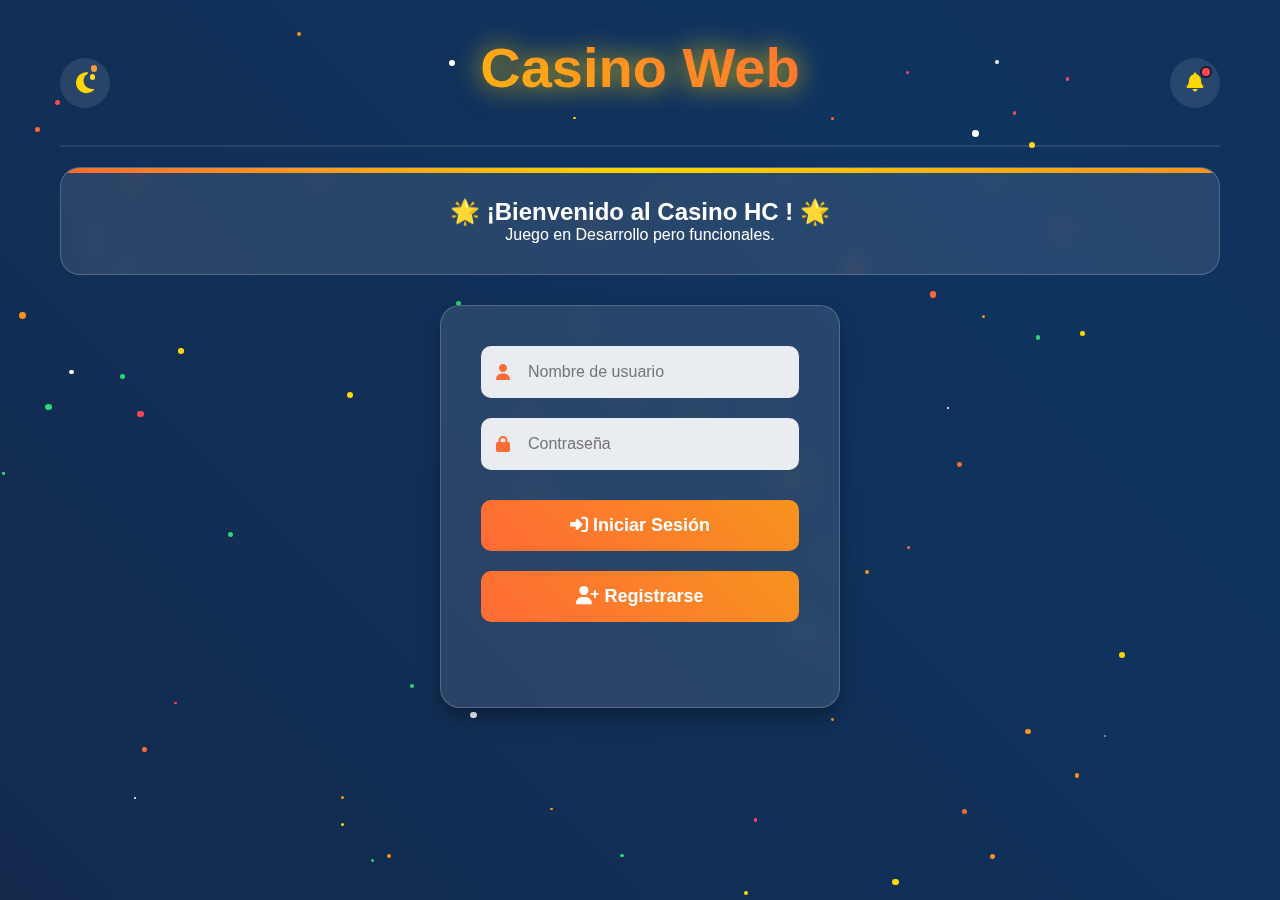
<file: index.html>
<!DOCTYPE html>
<html lang="es">
<head>
    <meta charset="UTF-8">
    <meta name="viewport" content="width=device-width, initial-scale=1.0">
    <title>Casino AC</title>
    <link rel="stylesheet" href="https://cdnjs.cloudflare.com/ajax/libs/font-awesome/6.4.0/css/all.min.css">
    <style>
        * {
            margin: 0;
            padding: 0;
            box-sizing: border-box;
        }

        :root {
            --primary: #ff6b35;
            --secondary: #f7931e;
            --accent: #ffd700;
            --dark: #1a1a2e;
            --darker: #0f3460;
            --light: #f8f9fa;
            --success: #2ed573;
            --danger: #ff4757;
            --card-bg: rgba(255, 255, 255, 0.1);
            --text: #fff;
            --shadow: 0 10px 20px rgba(0, 0, 0, 0.3);
        }

        body {
            font-family: 'Segoe UI', Tahoma, Geneva, Verdana, sans-serif;
            background: linear-gradient(45deg, var(--dark), var(--darker), #16213e);
            background-size: 400% 400%;
            animation: gradientShift 8s ease infinite;
            color: var(--text);
            min-height: 100vh;
            overflow-x: hidden;
            transition: background 0.5s ease;
        }

        body.light-mode {
            --dark: #e9ecef;
            --darker: #dee2e6;
            --card-bg: rgba(0, 0, 0, 0.1);
            --text: #212529;
            background: linear-gradient(45deg, #e9ecef, #dee2e6, #ced4da);
        }

        @keyframes gradientShift {
            0%, 100% { background-position: 0% 50%; }
            50% { background-position: 100% 50%; }
        }

        /* Partículas mejoradas */
        .particles {
            position: fixed;
            top: 0;
            left: 0;
            width: 100%;
            height: 100%;
            pointer-events: none;
            z-index: 1;
        }

        .particle {
            position: absolute;
            border-radius: 50%;
            animation: float 6s ease-in-out infinite;
        }

        @keyframes float {
            0%, 100% { transform: translateY(0px) rotate(0deg); opacity: 0.7; }
            50% { transform: translateY(-20px) rotate(180deg); opacity: 1; }
        }

        .container {
            position: relative;
            z-index: 10;
            padding: 20px;
            max-width: 1200px;
            margin: 0 auto;
        }

        /* Header mejorado */
        .header {
            display: flex;
            justify-content: space-between;
            align-items: center;
            padding: 15px 0;
            margin-bottom: 20px;
            border-bottom: 2px solid rgba(255, 255, 255, 0.1);
        }

        .theme-toggle {
            background: var(--card-bg);
            border: none;
            width: 50px;
            height: 50px;
            border-radius: 50%;
            cursor: pointer;
            display: flex;
            align-items: center;
            justify-content: center;
            font-size: 1.5rem;
            color: var(--accent);
            transition: all 0.3s ease;
        }

        .theme-toggle:hover {
            transform: rotate(30deg);
            box-shadow: var(--shadow);
        }

        h1 {
            text-align: center;
            font-size: 3.5rem;
            margin-bottom: 30px;
            background: linear-gradient(45deg, var(--accent), var(--primary), var(--secondary), var(--accent));
            background-size: 400% 400%;
            -webkit-background-clip: text;
            background-clip: text;
            -webkit-text-fill-color: transparent;
            animation: gradientText 3s ease infinite;
            text-shadow: 0 0 30px rgba(255, 215, 0, 0.5);
            filter: drop-shadow(0 0 10px rgba(255, 215, 0, 0.3));
        }

        @keyframes gradientText {
            0%, 100% { background-position: 0% 50%; }
            50% { background-position: 100% 50%; }
        }

        .welcome-banner {
            background: var(--card-bg);
            backdrop-filter: blur(10px);
            border-radius: 20px;
            padding: 30px;
            margin-bottom: 30px;
            border: 1px solid rgba(255, 255, 255, 0.2);
            text-align: center;
            animation: slideDown 0.8s ease-out;
            position: relative;
            overflow: hidden;
        }

        .welcome-banner::before {
            content: '';
            position: absolute;
            top: 0;
            left: 0;
            width: 100%;
            height: 5px;
            background: linear-gradient(to right, var(--primary), var(--accent), var(--secondary));
        }

        @keyframes slideDown {
            from { transform: translateY(-50px); opacity: 0; }
            to { transform: translateY(0); opacity: 1; }
        }

        #login-register {
            animation: fadeIn 1s ease-out;
        }

        @keyframes fadeIn {
            from { opacity: 0; transform: scale(0.9); }
            to { opacity: 1; transform: scale(1); }
        }

        #form-container {
            max-width: 400px;
            margin: 0 auto;
            background: var(--card-bg);
            backdrop-filter: blur(15px);
            padding: 40px;
            border-radius: 20px;
            border: 1px solid rgba(255, 255, 255, 0.2);
            box-shadow: var(--shadow);
        }

        .input-group {
            position: relative;
            margin-bottom: 20px;
        }

        .input-group i {
            position: absolute;
            left: 15px;
            top: 50%;
            transform: translateY(-50%);
            color: var(--primary);
        }

        input {
            width: 100%;
            padding: 15px 15px 15px 45px;
            font-size: 16px;
            border-radius: 10px;
            border: 2px solid transparent;
            background: rgba(255, 255, 255, 0.9);
            color: #333;
            transition: all 0.3s ease;
        }

        input:focus {
            transform: scale(1.02);
            box-shadow: 0 0 20px rgba(255, 215, 0, 0.5);
            outline: none;
            border-color: var(--accent);
        }

        button {
            width: 100%;
            padding: 15px;
            margin: 10px 0;
            font-size: 18px;
            font-weight: bold;
            cursor: pointer;
            border-radius: 10px;
            border: none;
            background: linear-gradient(45deg, var(--primary), var(--secondary));
            color: white;
            transition: all 0.3s ease;
            position: relative;
            overflow: hidden;
        }

        button::before {
            content: '';
            position: absolute;
            top: 0;
            left: -100%;
            width: 100%;
            height: 100%;
            background: linear-gradient(90deg, transparent, rgba(255, 255, 255, 0.3), transparent);
            transition: left 0.6s ease;
        }

        button:hover {
            transform: translateY(-3px);
            box-shadow: 0 10px 25px rgba(255, 107, 53, 0.4);
        }

        button:hover::before {
            left: 100%;
        }

        button:active {
            transform: translateY(-1px);
        }

        #menu {
            animation: slideUp 0.8s ease-out;
        }

        @keyframes slideUp {
            from { transform: translateY(50px); opacity: 0; }
            to { transform: translateY(0); opacity: 1; }
        }

        .user-info {
            background: rgba(255, 215, 0, 0.1);
            border-radius: 15px;
            padding: 20px;
            margin-bottom: 30px;
            text-align: center;
            border: 2px solid rgba(255, 215, 0, 0.3);
            display: flex;
            justify-content: space-between;
            align-items: center;
            flex-wrap: wrap;
        }

        .user-details {
            display: flex;
            align-items: center;
            gap: 15px;
        }

        .avatar {
            width: 60px;
            height: 60px;
            border-radius: 50%;
            background: linear-gradient(45deg, var(--primary), var(--secondary));
            display: flex;
            align-items: center;
            justify-content: center;
            font-size: 1.5rem;
            border: 2px solid var(--accent);
        }

        .user-stats {
            display: flex;
            gap: 20px;
        }

        .stat {
            background: var(--card-bg);
            padding: 10px 15px;
            border-radius: 10px;
            display: flex;
            flex-direction: column;
            align-items: center;
        }

        .stat-value {
            font-weight: bold;
            color: var(--accent);
            font-size: 1.2rem;
        }

        .stat-label {
            font-size: 0.9rem;
            opacity: 0.8;
        }

        .balance {
            font-size: 1.5rem;
            color: var(--accent);
            font-weight: bold;
            text-shadow: 0 0 10px rgba(255, 215, 0, 0.5);
        }

        .games-grid {
            display: grid;
            grid-template-columns: repeat(auto-fit, minmax(280px, 1fr));
            gap: 25px;
            margin-top: 30px;
        }

        .game-card {
            background: var(--card-bg);
            backdrop-filter: blur(10px);
            border-radius: 15px;
            padding: 25px;
            text-align: center;
            border: 1px solid rgba(255, 255, 255, 0.2);
            transition: all 0.3s ease;
            text-decoration: none;
            color: var(--text);
            position: relative;
            overflow: hidden;
            cursor: pointer;
        }

        .game-card::before {
            content: '';
            position: absolute;
            top: -2px;
            left: -2px;
            right: -2px;
            bottom: -2px;
            background: linear-gradient(45deg, var(--primary), var(--secondary), var(--accent), var(--primary));
            background-size: 400% 400%;
            border-radius: 15px;
            z-index: -1;
            opacity: 0;
            animation: gradientBorder 3s ease infinite;
            transition: opacity 0.3s ease;
        }

        @keyframes gradientBorder {
            0%, 100% { background-position: 0% 50%; }
            50% { background-position: 100% 50%; }
        }

        .game-card:hover::before {
            opacity: 1;
        }

        .game-card:hover {
            transform: translateY(-10px) scale(1.05);
            box-shadow: 0 15px 30px rgba(0, 0, 0, 0.4);
        }

        .game-icon {
            font-size: 3rem;
            margin-bottom: 15px;
            animation: bounce 2s ease infinite;
        }

        @keyframes bounce {
            0%, 20%, 50%, 80%, 100% { transform: translateY(0); }
            40% { transform: translateY(-10px); }
            60% { transform: translateY(-5px); }
        }

        .game-title {
            font-size: 1.3rem;
            font-weight: bold;
            margin-bottom: 10px;
        }

        .game-description {
            font-size: 0.9rem;
            opacity: 0.8;
            margin-bottom: 15px;
        }

        .game-popularity {
            display: flex;
            align-items: center;
            justify-content: center;
            font-size: 0.9rem;
            color: var(--accent);
        }

        .game-popularity i {
            margin-right: 5px;
        }

        #message {
            margin-top: 15px;
            padding: 10px;
            border-radius: 8px;
            text-align: center;
            transition: all 0.3s ease;
        }

        .message-show {
            background: rgba(255, 107, 53, 0.2);
            border: 1px solid rgba(255, 107, 53, 0.5);
            animation: messageSlide 0.5s ease-out;
        }

        @keyframes messageSlide {
            from { transform: translateX(-100%); opacity: 0; }
            to { transform: translateX(0); opacity: 1; }
        }

        .logout-btn {
            background: linear-gradient(45deg, #e74c3c, #c0392b) !important;
            margin-top: 20px;
            width: auto;
            padding: 10px 20px;
        }

        .logout-btn:hover {
            box-shadow: 0 10px 25px rgba(231, 76, 60, 0.4) !important;
        }

        /* Nuevos elementos */
        .notification-bell {
            position: relative;
            background: var(--card-bg);
            border: none;
            width: 50px;
            height: 50px;
            border-radius: 50%;
            cursor: pointer;
            display: flex;
            align-items: center;
            justify-content: center;
            font-size: 1.2rem;
            color: var(--accent);
            transition: all 0.3s ease;
        }

        .notification-bell:hover {
            transform: rotate(15deg);
            box-shadow: var(--shadow);
        }

        .notification-dot {
            position: absolute;
            top: 8px;
            right: 8px;
            width: 12px;
            height: 12px;
            background: var(--danger);
            border-radius: 50%;
            border: 2px solid var(--dark);
        }

        .shop-btn {
            background: linear-gradient(45deg, #2ed573, #20bf6b) !important;
            margin-top: 20px;
            width: auto;
            padding: 10px 20px;
        }

        .shop-btn:hover {
            box-shadow: 0 10px 25px rgba(46, 213, 115, 0.4) !important;
        }

        /* Responsive */
        @media (max-width: 768px) {
            h1 { font-size: 2.5rem; }
            .games-grid { grid-template-columns: 1fr; }
            .container { padding: 15px; }
            .user-info { flex-direction: column; gap: 15px; }
            .user-stats { width: 100%; justify-content: space-around; }
        }

        /* ModaL de notificaciones */
        .modal {
            display: none;
            position: fixed;
            top: 0;
            left: 0;
            width: 100%;
            height: 100%;
            background: rgba(0, 0, 0, 0.7);
            z-index: 100;
            align-items: center;
            justify-content: center;
        }

        .modal-content {
            background: var(--card-bg);
            backdrop-filter: blur(15px);
            border-radius: 15px;
            padding: 25px;
            width: 90%;
            max-width: 500px;
            max-height: 80vh;
            overflow-y: auto;
            border: 1px solid rgba(255, 255, 255, 0.2);
            box-shadow: var(--shadow);
            animation: modalFadeIn 0.3s ease;
        }

        @keyframes modalFadeIn {
            from { opacity: 0; transform: scale(0.9); }
            to { opacity: 1; transform: scale(1); }
        }

        .modal-header {
            display: flex;
            justify-content: space-between;
            align-items: center;
            margin-bottom: 20px;
            padding-bottom: 15px;
            border-bottom: 1px solid rgba(255, 255, 255, 0.1);
        }

        .close-modal {
            background: none;
            border: none;
            font-size: 1.5rem;
            color: var(--text);
            cursor: pointer;
            width: auto;
            padding: 0;
        }

        .notification-item {
            padding: 15px;
            margin-bottom: 15px;
            background: rgba(255, 255, 255, 0.05);
            border-radius: 10px;
            border-left: 3px solid var(--primary);
        }

        .notification-item.unread {
            border-left: 3px solid var(--accent);
            background: rgba(255, 215, 0, 0.1);
        }
    </style>
</head>
<body>
    <div class="particles" id="particles"></div>
    
    <div class="container">
        <div class="header">
            <button class="theme-toggle" id="themeToggle">
                <i class="fas fa-moon"></i>
            </button>
            <h1> Casino Web </h1>
            <div class="notification-bell" id="notificationBell">
                <i class="fas fa-bell"></i>
                <div class="notification-dot" id="notificationDot"></div>
            </div>
        </div>

        <div id="login-register">
            <div class="welcome-banner">
                <h2>🌟 ¡Bienvenido al Casino HC ! 🌟</h2>
                <p>Juego en Desarrollo pero funcionales.</p>
            </div>
            <div id="form-container">
                <div class="input-group">
                    <i class="fas fa-user"></i>
                    <input type="text" id="username" placeholder="Nombre de usuario">
                </div>
                <div class="input-group">
                    <i class="fas fa-lock"></i>
                    <input type="password" id="password" placeholder="Contraseña">
                </div>
                <button id="loginBtn"><i class="fas fa-sign-in-alt"></i> Iniciar Sesión</button>
                <button id="registerBtn"><i class="fas fa-user-plus"></i> Registrarse</button>
                <p id="message"></p>
            </div>
        </div>

        <div id="menu" style="display:none;">
            <div class="user-info">
                <div class="user-details">
                    <div class="avatar">
                        <i class="fas fa-user"></i>
                    </div>
                    <div>
                        <h2 id="displayUser">Usuario</h2>
                        <div class="balance">💰 Saldo: <span id="displaySaldo">0</span> créditos</div>
                    </div>
                </div>
                <div class="user-stats">
                    <div class="stat">
                        <span class="stat-value" id="userLevel">1</span>
                        <span class="stat-label">Nivel</span>
                    </div>
                    <div class="stat">
                        <span class="stat-value" id="userXP">0</span>
                        <span class="stat-label">XP</span>
                    </div>
                    <div class="stat">
                        <span class="stat-value" id="userCoins">0</span>
                        <span class="stat-label">Fichas</span>
                    </div>
                </div>
            </div>
            
            <div style="display: flex; gap: 10px; justify-content: center;">
                <button class="shop-btn" id="shopBtn"><i class="fas fa-store"></i> Tienda</button>
                <button class="logout-btn" id="logoutBtn"><i class="fas fa-sign-out-alt"></i> Cerrar Sesión</button>
            </div>
            
            <h3 style="text-align: center; margin: 30px 0; font-size: 2rem;">🎮 Juegos Disponibles 🎮</h3>
            
            <div class="games-grid">
                <a href="games/blackjack.html" class="game-card">
                    <div class="game-icon">🃏</div>
                    <div class="game-title">Blackjack Royal</div>
                    <div class="game-description">Enfréntate al crupier y llega a 21 sin pasarte</div>
                    <div class="game-popularity">
                        <i class="fas fa-fire"></i> 
                    </div>
                </a>
                
                <a href="games/mines.html" class="game-card">
                    <div class="game-icon">💣</div>
                    <div class="game-title">Mines Explosive</div>
                    <div class="game-description">Encuentra gemas y evita las minas explosivas</div>
                    <div class="game-popularity">
                        <i class="fas fa-fire"></i> 
                    </div>
                </a>
                
                <a href="games/plinko.html" class="game-card">
                    <div class="game-icon">🏀</div>
                    <div class="game-title">Plinko</div>
                    <div class="game-description">Deja caer la pelota y mira dónde cae</div>
                    <div class="game-popularity">
                        <i class="fas fa-fire"></i> 
                    </div>
                </a>
                
                <a href="games/ruleta.html" class="game-card">
                    <div class="game-icon">🎡</div>
                    <div class="game-title">Ruleta Europea</div>
                    <div class="game-description">La emoción del juego de la ruleta clásica</div>
                    <div class="game-popularity">
                        <i class="fas fa-fire"></i>
                    </div>
                </a>
                
                <a href="games/thimbles.html" class="game-card">
                    <div class="game-icon">🥤</div>
                    <div class="game-title">Thimbles Magic</div>
                    <div class="game-description">¿Dónde está la bolita? ¡Adivina y gana!</div>
                    <div class="game-popularity">
                        <i class="fas fa-fire"></i> 
                    </div>
                </a>
                
                <a href="games/maletero.html" class="game-card">
                    <div class="game-icon">💼</div>
                    <div class="game-title">Maletero Secreto</div>
                    <div class="game-description">Elige el maletín correcto y gana grandes premios</div>
                    <div class="game-popularity">
                        <i class="fas fa-fire"></i> 
                    </div>
                </a>
                
                <a href="games/slot777.html" class="game-card">
                    <div class="game-icon">🎰</div>
                    <div class="game-title">Slot 777</div>
                    <div class="game-description">Tragamonedas clásicas con grandes jackpots</div>
                    <div class="game-popularity">
                        <i class="fas fa-fire"></i> 
                    </div>
                </a>
                
                <a href="games/chickenroad.html" class="game-card">
                    <div class="game-icon">🐔</div>
                    <div class="game-title">Chicken Road</div>
                    <div class="game-description">Ayuda al pollo a cruzar la carretera</div>
                    <div class="game-popularity">
                        <i class="fas fa-fire"></i>
                    </div>
                </a>
            </div>
        </div>
    </div>

    <!-- Modal de notificaciones -->
    <div class="modal" id="notificationsModal">
        <div class="modal-content">
            <div class="modal-header">
                <h3><i class="fas fa-bell"></i> Notificaciones</h3>
                <button class="close-modal" id="closeNotifications">&times;</button>
            </div>
            <div id="notificationsList">
                <div class="notification-item unread">
                    <strong>Bienvenido al Casino</strong>
                    <p>¡Disfruta de 1000 créditos de bonificación!</p>
                    <small>Hace unos momentos</small>
                </div>
                <div class="notification-item">
                    <strong>Torneo de Blackjack</strong>
                    <p>Únete al torneo semanal y gana hasta 50000 créditos</p>
                    <small>Hace 2 días</small>
                </div>
                <div class="notification-item">
                    <strong>Nuevo juego disponible</strong>
                    <p>Prueba nuestro nuevo juego: Ruleta Europea</p>
                    <small>Hace 5 días</small>
                </div>
            </div>
        </div>
    </div>

    <script>
        // Variables globales
        let currentUser = null;

        // Crear partículas animadas mejoradas
        function createParticles() {
            const particles = document.getElementById('particles');
            const colors = ['#ffd700', '#ff6b35', '#f7931e', '#fff', '#ff4757', '#2ed573'];
            
            for (let i = 0; i < 80; i++) {
                const particle = document.createElement('div');
                particle.classList.add('particle');
                
                // Posición aleatoria
                particle.style.left = Math.random() * 100 + '%';
                particle.style.top = Math.random() * 100 + '%';
                
                // Tamaño aleatorio
                const size = Math.random() * 5 + 2;
                particle.style.width = particle.style.height = size + 'px';
                
                // Color aleatorio
                particle.style.background = colors[Math.floor(Math.random() * colors.length)];
                
                // Animación única para cada partícula
                particle.style.animationDelay = Math.random() * 6 + 's';
                particle.style.animationDuration = (Math.random() * 4 + 3) + 's';
                
                particles.appendChild(particle);
            }
        }

        // Función para mostrar mensajes con animación
        function showMessage(msg, type = 'error') {
            const messageEl = document.getElementById("message");
            messageEl.innerText = msg;
            messageEl.style.color = type === 'error' ? '#ff4757' : '#2ed573';
            messageEl.classList.remove('message-show');
            setTimeout(() => messageEl.classList.add('message-show'), 10);
            setTimeout(() => messageEl.classList.remove('message-show'), 4000);
        }

        // Función para mostrar el menú con animación
        function showMenu() {
            const loginDiv = document.getElementById("login-register");
            const menuDiv = document.getElementById("menu");
            
            loginDiv.style.animation = 'fadeOut 0.5s ease-out forwards';
            setTimeout(() => {
                loginDiv.style.display = "none";
                menuDiv.style.display = "block";
                menuDiv.style.animation = 'slideUp 0.8s ease-out';
            }, 500);
            
            // Actualizar información del usuario
            document.getElementById("displayUser").innerText = currentUser;
            updateUserData();
        }

        // Función para actualizar datos del usuario
        function updateUserData() {
            const users = JSON.parse(localStorage.getItem("users")) || {};
            if (currentUser && users[currentUser]) {
                const userData = users[currentUser];
                
                // Actualizar saldo con animación
                const saldoEl = document.getElementById("displaySaldo");
                const newSaldo = userData.saldo;
                const currentSaldo = parseInt(saldoEl.innerText) || 0;
                
                // Animación de contador
                const increment = (newSaldo - currentSaldo) / 30;
                let current = currentSaldo;
                
                const timer = setInterval(() => {
                    current += increment;
                    if ((increment > 0 && current >= newSaldo) || 
                        (increment < 0 && current <= newSaldo)) {
                        current = newSaldo;
                        clearInterval(timer);
                    }
                    saldoEl.innerText = Math.floor(current);
                }, 30);
                
                // Actualizar otros datos de usuario (nivel, XP, fichas)
                document.getElementById("userLevel").innerText = userData.level || 1;
                document.getElementById("userXP").innerText = userData.xp || 0;
                document.getElementById("userCoins").innerText = userData.coins || 0;
            }
        }

        // Función para alternar entre modos claro/oscuro
        function toggleTheme() {
            document.body.classList.toggle('light-mode');
            const themeIcon = document.querySelector('#themeToggle i');
            
            if (document.body.classList.contains('light-mode')) {
                themeIcon.classList.remove('fa-moon');
                themeIcon.classList.add('fa-sun');
                localStorage.setItem('theme', 'light');
            } else {
                themeIcon.classList.remove('fa-sun');
                themeIcon.classList.add('fa-moon');
                localStorage.setItem('theme', 'dark');
            }
        }

        // Función para mostrar/ocultar notificaciones
        function toggleNotifications() {
            const modal = document.getElementById('notificationsModal');
            if (modal.style.display === 'flex') {
                modal.style.display = 'none';
                document.getElementById('notificationDot').style.display = 'none';
            } else {
                modal.style.display = 'flex';
            }
        }

        // Event Listeners
        document.getElementById("loginBtn").addEventListener("click", () => {
            const username = document.getElementById("username").value.trim();
            const password = document.getElementById("password").value.trim();
            const users = JSON.parse(localStorage.getItem("users")) || {};
            
            if (users[username] && users[username].password === password) {
                currentUser = username;
                localStorage.setItem("currentUser", currentUser);
                showMessage("¡Bienvenido! 🎉", 'success');
                setTimeout(() => showMenu(), 1000);
            } else {
                showMessage("❌ Usuario o contraseña incorrectos");
            }
        });

        document.getElementById("registerBtn").addEventListener("click", () => {
            const username = document.getElementById("username").value.trim();
            const password = document.getElementById("password").value.trim();
            
            if (!username || !password) {
                showMessage("❌ Completa todos los campos");
                return;
            }

            const users = JSON.parse(localStorage.getItem("users")) || {};
            if (users[username]) {
                showMessage("❌ Usuario ya existe");
                return;
            }
            
            // Crear usuario con datos adicionales
            users[username] = { 
                password: password, 
                saldo: 10000,
                level: 1,
                xp: 0,
                coins: 100,
                joined: new Date().toISOString()
            };
            
            localStorage.setItem("users", JSON.stringify(users));
            showMessage("✅ ¡Usuario registrado! Ahora haz login");
        });

        document.getElementById("logoutBtn").addEventListener("click", () => {
            currentUser = null;
            localStorage.removeItem("currentUser");
            
            const menuDiv = document.getElementById("menu");
            const loginDiv = document.getElementById("login-register");
            
            menuDiv.style.animation = 'fadeOut 0.5s ease-out forwards';
            setTimeout(() => {
                menuDiv.style.display = "none";
                loginDiv.style.display = "block";
                loginDiv.style.animation = 'fadeIn 1s ease-out';
                // Limpiar campos
                document.getElementById("username").value = '';
                document.getElementById("password").value = '';
            }, 500);
        });

        document.getElementById("themeToggle").addEventListener("click", toggleTheme);
        document.getElementById("notificationBell").addEventListener("click", toggleNotifications);
        document.getElementById("closeNotifications").addEventListener("click", toggleNotifications);

        // Cerrar modal al hacer clic fuera
        window.addEventListener('click', (e) => {
            const modal = document.getElementById('notificationsModal');
            if (e.target === modal) {
                modal.style.display = 'none';
            }
        });

        // Inicialización
        window.onload = () => {
            createParticles();
            
            // Cargar tema guardado
            const savedTheme = localStorage.getItem('theme');
            if (savedTheme === 'light') {
                document.body.classList.add('light-mode');
                document.querySelector('#themeToggle i').classList.remove('fa-moon');
                document.querySelector('#themeToggle i').classList.add('fa-sun');
            }
            
            // Verificar si hay un usuario logueado
            const storedUser = localStorage.getItem("currentUser");
            if (storedUser) {
                currentUser = storedUser;
                showMenu();
            }
        };

        // CSS adicional para animaciones
        const additionalStyles = document.createElement('style');
        additionalStyles.textContent = `
            @keyframes fadeOut {
                from { opacity: 1; transform: scale(1); }
                to { opacity: 0; transform: scale(0.9); }
            }
        `;
        document.head.appendChild(additionalStyles);
    </script>
</body>
</html>
</file>
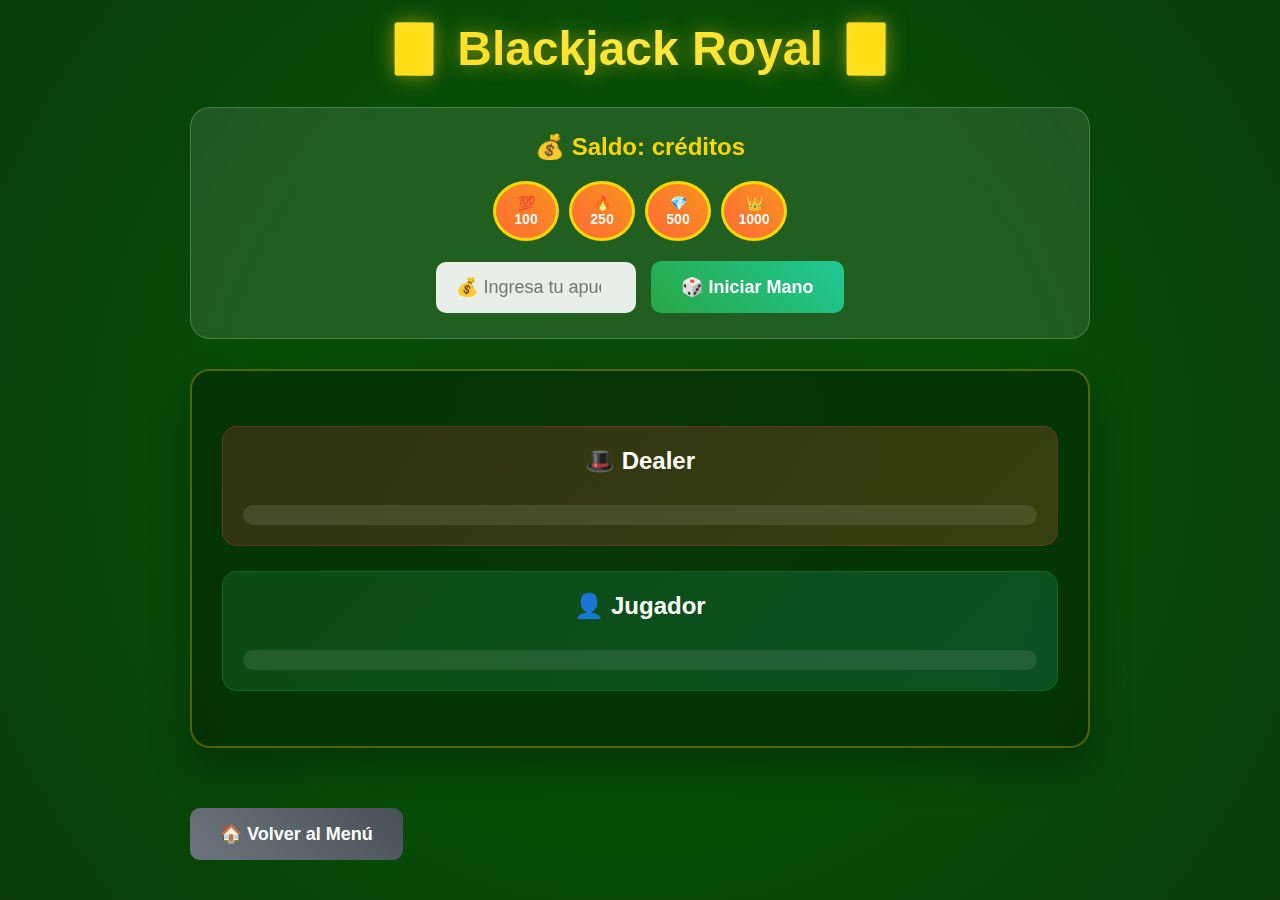
<file: games/blackjack.html>
<!DOCTYPE html>
<html lang="es">
<head>
    <meta charset="UTF-8">
    <title>🃏 Blackjack Royal 🃏</title>
    <style>
        * {
            margin: 0;
            padding: 0;
            box-sizing: border-box;
        }

        body {
            font-family: 'Arial', sans-serif;
            background: radial-gradient(circle at center, #0a4b0a, #064d06, #0a3d0a);
            color: #fff;
            min-height: 100vh;
            padding: 20px;
            overflow-x: hidden;
        }

        .container {
            max-width: 900px;
            margin: 0 auto;
        }

        h2 {
            text-align: center;
            font-size: 3rem;
            margin-bottom: 30px;
            background: linear-gradient(45deg, #ffd700, #ffed4e, #ffd700);
            -webkit-background-clip: text;
            background-clip: text;
            -webkit-text-fill-color: transparent;
            text-shadow: 0 0 20px rgba(255, 215, 0, 0.5);
            animation: glow 2s ease-in-out infinite alternate;
        }

        @keyframes glow {
            from { filter: drop-shadow(0 0 10px rgba(255, 215, 0, 0.5)); }
            to { filter: drop-shadow(0 0 20px rgba(255, 215, 0, 0.8)); }
        }

        .game-header {
            background: rgba(255, 255, 255, 0.1);
            backdrop-filter: blur(10px);
            border-radius: 20px;
            padding: 25px;
            margin-bottom: 30px;
            border: 1px solid rgba(255, 255, 255, 0.2);
            text-align: center;
            animation: slideDown 0.8s ease-out;
        }

        @keyframes slideDown {
            from { transform: translateY(-50px); opacity: 0; }
            to { transform: translateY(0); opacity: 1; }
        }

        .balance {
            font-size: 1.5rem;
            color: #ffd700;
            font-weight: bold;
            margin-bottom: 20px;
        }

        .bet-section {
            display: flex;
            gap: 15px;
            align-items: center;
            justify-content: center;
            flex-wrap: wrap;
        }

        input[type="number"] {
            padding: 15px 20px;
            font-size: 18px;
            border-radius: 10px;
            border: none;
            background: rgba(255, 255, 255, 0.9);
            color: #333;
            width: 200px;
            text-align: center;
            transition: all 0.3s ease;
        }

        input[type="number"]:focus {
            transform: scale(1.05);
            box-shadow: 0 0 20px rgba(255, 215, 0, 0.5);
            outline: none;
        }

        button {
            padding: 15px 30px;
            font-size: 18px;
            font-weight: bold;
            cursor: pointer;
            border-radius: 10px;
            border: none;
            background: linear-gradient(45deg, #28a745, #20c997);
            color: white;
            transition: all 0.3s ease;
            position: relative;
            overflow: hidden;
        }

        button::before {
            content: '';
            position: absolute;
            top: 0;
            left: -100%;
            width: 100%;
            height: 100%;
            background: linear-gradient(90deg, transparent, rgba(255, 255, 255, 0.3), transparent);
            transition: left 0.6s ease;
        }

        button:hover {
            transform: translateY(-3px);
            box-shadow: 0 10px 25px rgba(40, 167, 69, 0.4);
        }

        button:hover::before {
            left: 100%;
        }

        .game-table {
            background: rgba(0, 0, 0, 0.3);
            border-radius: 20px;
            padding: 30px;
            margin: 30px 0;
            border: 2px solid rgba(255, 215, 0, 0.3);
            box-shadow: 0 20px 40px rgba(0, 0, 0, 0.3);
        }

        .player-section, .dealer-section {
            margin: 25px 0;
            padding: 20px;
            border-radius: 15px;
            transition: all 0.3s ease;
        }

        .player-section {
            background: linear-gradient(135deg, rgba(40, 167, 69, 0.2), rgba(32, 201, 151, 0.2));
            border: 1px solid rgba(40, 167, 69, 0.3);
        }

        .dealer-section {
            background: linear-gradient(135deg, rgba(220, 53, 69, 0.2), rgba(255, 107, 53, 0.2));
            border: 1px solid rgba(220, 53, 69, 0.3);
        }

        .section-title {
            font-size: 1.5rem;
            font-weight: bold;
            margin-bottom: 15px;
            text-align: center;
        }

        .cards-container {
            display: flex;
            justify-content: center;
            gap: 10px;
            flex-wrap: wrap;
            margin: 15px 0;
        }

        .card {
            width: 60px;
            height: 90px;
            background: white;
            border-radius: 8px;
            display: flex;
            align-items: center;
            justify-content: center;
            font-size: 1.2rem;
            font-weight: bold;
            color: #333;
            border: 2px solid #ddd;
            animation: cardFlip 0.6s ease-out;
            box-shadow: 0 4px 8px rgba(0, 0, 0, 0.2);
            transition: transform 0.2s ease;
        }

        .card:hover {
            transform: translateY(-5px);
        }

        @keyframes cardFlip {
            from { transform: rotateY(-90deg) scale(0.5); opacity: 0; }
            to { transform: rotateY(0deg) scale(1); opacity: 1; }
        }

        .card.red {
            color: #e74c3c;
        }

        .total-display {
            text-align: center;
            font-size: 1.3rem;
            font-weight: bold;
            margin-top: 15px;
            padding: 10px;
            border-radius: 10px;
            background: rgba(255, 255, 255, 0.1);
        }

        .game-actions {
            text-align: center;
            margin-top: 30px;
            display: none;
        }

        .game-actions.active {
            display: block;
            animation: fadeIn 0.5s ease-out;
        }

        @keyframes fadeIn {
            from { opacity: 0; transform: translateY(20px); }
            to { opacity: 1; transform: translateY(0); }
        }

        .action-btn {
            background: linear-gradient(45deg, #007bff, #0056b3);
            margin: 0 10px;
            font-size: 16px;
            padding: 12px 25px;
        }

        .action-btn.hit {
            background: linear-gradient(45deg, #28a745, #20c997);
        }

        .action-btn.stand {
            background: linear-gradient(45deg, #ffc107, #e0a800);
            color: #333;
        }

        .result-display {
            text-align: center;
            font-size: 2rem;
            font-weight: bold;
            margin: 20px 0;
            padding: 20px;
            border-radius: 15px;
            display: none;
            animation: resultPop 0.8s ease-out;
        }

        @keyframes resultPop {
            0% { transform: scale(0.5); opacity: 0; }
            50% { transform: scale(1.1); opacity: 1; }
            100% { transform: scale(1); opacity: 1; }
        }

        .result-display.win {
            background: linear-gradient(45deg, rgba(40, 167, 69, 0.3), rgba(32, 201, 151, 0.3));
            color: #28a745;
            border: 2px solid #28a745;
        }

        .result-display.lose {
            background: linear-gradient(45deg, rgba(220, 53, 69, 0.3), rgba(255, 107, 53, 0.3));
            color: #dc3545;
            border: 2px solid #dc3545;
        }

        .result-display.tie {
            background: linear-gradient(45deg, rgba(255, 193, 7, 0.3), rgba(224, 168, 0, 0.3));
            color: #ffc107;
            border: 2px solid #ffc107;
        }

        .back-btn {
            background: linear-gradient(45deg, #6c757d, #495057) !important;
            margin-top: 30px;
        }

        .back-btn:hover {
            box-shadow: 0 10px 25px rgba(108, 117, 125, 0.4) !important;
        }

        .chip-buttons {
            display: flex;
            justify-content: center;
            gap: 10px;
            margin: 20px 0;
            flex-wrap: wrap;
        }

        .chip-btn {
            width: 60px;
            height: 60px;
            border-radius: 50%;
            border: 3px solid #ffd700;
            background: linear-gradient(45deg, #ff6b35, #f7931e);
            color: white;
            font-weight: bold;
            font-size: 14px;
            cursor: pointer;
            transition: all 0.3s ease;
            display: flex;
            align-items: center;
            justify-content: center;
        }

        .chip-btn:hover {
            transform: scale(1.1);
            box-shadow: 0 0 20px rgba(255, 215, 0, 0.6);
        }

        .chip-btn.selected {
            transform: scale(1.15);
            border-color: #fff;
            box-shadow: 0 0 25px rgba(255, 255, 255, 0.8);
        }

        @media (max-width: 768px) {
            h2 { font-size: 2rem; }
            .bet-section { flex-direction: column; }
            input[type="number"] { width: 100%; }
            .cards-container { gap: 5px; }
            .card { width: 45px; height: 70px; font-size: 1rem; }
        }
    </style>
</head>
<body>
    <div class="container">
        <h2>🃏 Blackjack Royal 🃏</h2>
        
        <div class="game-header">
            <div class="balance">💰 Saldo: <span id="saldo"></span> créditos</div>
            
            <div class="chip-buttons">
                <button class="chip-btn" data-amount="100">💯<br>100</button>
                <button class="chip-btn" data-amount="250">🔥<br>250</button>
                <button class="chip-btn" data-amount="500">💎<br>500</button>
                <button class="chip-btn" data-amount="1000">👑<br>1000</button>
            </div>
            
            <div class="bet-section">
                <input type="number" id="apuesta" placeholder="💰 Ingresa tu apuesta" min="1">
                <button id="startBtn">🎲 Iniciar Mano</button>
            </div>
        </div>

        <div class="game-table">
            <div class="dealer-section">
                <div class="section-title">🎩 Dealer</div>
                <div class="cards-container" id="dealerCards"></div>
                <div class="total-display" id="dealerTotal"></div>
            </div>

            <div class="player-section">
                <div class="section-title">👤 Jugador</div>
                <div class="cards-container" id="playerCards"></div>
                <div class="total-display" id="playerTotal"></div>
            </div>

            <div class="game-actions" id="gameActions">
                <button class="action-btn hit" id="hitBtn">🃏 Pedir Carta</button>
                <button class="action-btn stand" id="standBtn">✋ Plantarse</button>
            </div>

            <div class="result-display" id="resultDisplay"></div>
        </div>

        <button class="back-btn" onclick="volverMenu()">🏠 Volver al Menú</button>
    </div>

    <script>
        let users = JSON.parse(localStorage.getItem("users")) || {};
        let currentUser = localStorage.getItem("currentUser");
        let saldoEl = document.getElementById("saldo");
        let gameState = {
            playerCards: [],
            dealerCards: [],
            currentBet: 0,
            gameActive: false
        };

        // Cartas con símbolos y colores
        const cardSymbols = ['♠', '♥', '♦', '♣'];
        const cardValues = ['A', '2', '3', '4', '5', '6', '7', '8', '9', '10', 'J', 'Q', 'K'];

        function updateSaldo() { 
            users = JSON.parse(localStorage.getItem("users")) || {};
            const currentSaldo = parseInt(saldoEl.innerText) || 0;
            const newSaldo = users[currentUser].saldo;
            
            // Animación de contador
            const increment = (newSaldo - currentSaldo) / 20;
            let current = currentSaldo;
            
            const timer = setInterval(() => {
                current += increment;
                if ((increment > 0 && current >= newSaldo) || 
                    (increment < 0 && current <= newSaldo)) {
                    current = newSaldo;
                    clearInterval(timer);
                }
                saldoEl.innerText = Math.floor(current);
            }, 30);
        }

        function createCard(value) {
            const card = document.createElement('div');
            card.classList.add('card');
            
            // Asignar símbolo aleatorio y color
            const symbol = cardSymbols[Math.floor(Math.random() * cardSymbols.length)];
            const isRed = symbol === '♥' || symbol === '♦';
            
            if (isRed) card.classList.add('red');
            
            card.innerHTML = `${value}<br>${symbol}`;
            return card;
        }

        function displayCards(cards, containerId, hideFirst = false) {
            const container = document.getElementById(containerId);
            container.innerHTML = '';
            
            cards.forEach((card, index) => {
                if (hideFirst && index === 0) {
                    const hiddenCard = document.createElement('div');
                    hiddenCard.classList.add('card');
                    hiddenCard.innerHTML = '🂠';
                    hiddenCard.style.background = '#333';
                    hiddenCard.style.color = '#ffd700';
                    container.appendChild(hiddenCard);
                } else {
                    const cardElement = createCard(card);
                    cardElement.style.animationDelay = `${index * 0.2}s`;
                    container.appendChild(cardElement);
                }
            });
        }

        function updateTotals(hideDealer = false) {
            const playerSum = calculateSum(gameState.playerCards);
            document.getElementById('playerTotal').innerHTML = 
                `<span style="color: #28a745;">Total: ${playerSum}</span>`;
            
            if (!hideDealer) {
                const dealerSum = calculateSum(gameState.dealerCards);
                document.getElementById('dealerTotal').innerHTML = 
                    `<span style="color: #dc3545;">Total: ${dealerSum}</span>`;
            } else {
                document.getElementById('dealerTotal').innerHTML = 
                    `<span style="color: #dc3545;">Total: ${gameState.dealerCards[1]} + ?</span>`;
            }
        }

        function showResult(message, type) {
            const resultEl = document.getElementById('resultDisplay');
            resultEl.textContent = message;
            resultEl.className = `result-display ${type}`;
            resultEl.style.display = 'block';
            
            setTimeout(() => {
                resultEl.style.display = 'none';
            }, 4000);
        }

        // Event Listeners para fichas
        document.querySelectorAll('.chip-btn').forEach(btn => {
            btn.addEventListener('click', () => {
                document.querySelectorAll('.chip-btn').forEach(b => b.classList.remove('selected'));
                btn.classList.add('selected');
                document.getElementById('apuesta').value = btn.dataset.amount;
            });
        });

        document.getElementById("startBtn").addEventListener("click", () => {
            let apuesta = parseInt(document.getElementById("apuesta").value);
            if (!apuesta || apuesta > users[currentUser].saldo) { 
                alert("💸 Apuesta inválida"); 
                return; 
            }
            
            // Descontar apuesta
            users[currentUser].saldo -= apuesta;
            localStorage.setItem("users", JSON.stringify(users));
            updateSaldo();
            gameState.currentBet = apuesta;
            gameState.gameActive = true;

            // Inicializar cartas
            gameState.playerCards = [randCard(), randCard()];
            gameState.dealerCards = [randCard(), randCard()];

            // Mostrar cartas (ocultar primera del dealer)
            displayCards(gameState.playerCards, 'playerCards');
            displayCards(gameState.dealerCards, 'dealerCards', true);
            updateTotals(true);

            // Verificar blackjack
            const playerSum = calculateSum(gameState.playerCards);
            if (playerSum === 21) {
                setTimeout(() => endGame(), 1000);
            } else {
                document.getElementById('gameActions').classList.add('active');
            }
        });

        document.getElementById("hitBtn").addEventListener("click", () => {
            if (!gameState.gameActive) return;
            
            gameState.playerCards.push(randCard());
            displayCards(gameState.playerCards, 'playerCards');
            updateTotals(true);
            
            const playerSum = calculateSum(gameState.playerCards);
            if (playerSum > 21) {
                setTimeout(() => endGame(), 500);
            }
        });

        document.getElementById("standBtn").addEventListener("click", () => {
            if (!gameState.gameActive) return;
            endGame();
        });

        function endGame() {
            gameState.gameActive = false;
            document.getElementById('gameActions').classList.remove('active');
            
            // Revelar todas las cartas del dealer
            displayCards(gameState.dealerCards, 'dealerCards');
            
            // Dealer saca cartas hasta 17
            while (calculateSum(gameState.dealerCards) < 17) {
                gameState.dealerCards.push(randCard());
            }
            
            // Actualizar display final
            setTimeout(() => {
                displayCards(gameState.dealerCards, 'dealerCards');
                updateTotals(false);
                
                // Determinar ganador
                const playerSum = calculateSum(gameState.playerCards);
                const dealerSum = calculateSum(gameState.dealerCards);
                
                let resultado, type, payout = 0;
                
                if (playerSum > 21) {
                    resultado = "💥 ¡Te pasaste! Perdiste 😢";
                    type = "lose";
                } else if (dealerSum > 21) {
                    resultado = "🎉 ¡El dealer se pasó! ¡Ganaste! 🎉";
                    type = "win";
                    payout = gameState.currentBet * 2;
                } else if (playerSum > dealerSum) {
                    resultado = "🏆 ¡Ganaste! 🏆";
                    type = "win";
                    payout = gameState.currentBet * 2;
                } else if (playerSum === dealerSum) {
                    resultado = "🤝 ¡Empate! 🤝";
                    type = "tie";
                    payout = gameState.currentBet; // Devolver apuesta
                } else {
                    resultado = "😔 Perdiste 😔";
                    type = "lose";
                }
                
                // Actualizar saldo
                if (payout > 0) {
                    users[currentUser].saldo += payout;
                    localStorage.setItem("users", JSON.stringify(users));
                    updateSaldo();
                }
                
                showResult(resultado, type);
            }, 1000);
        }

        function randCard() { 
            const values = [1, 2, 3, 4, 5, 6, 7, 8, 9, 10, 10, 10, 10]; // J, Q, K = 10
            return values[Math.floor(Math.random() * values.length)];
        }

        function calculateSum(cards) { 
            let sum = cards.reduce((a, b) => a + b, 0);
            let aces = cards.filter(card => card === 1).length;
            
            // Optimizar ases
            while (aces > 0 && sum + 10 <= 21) {
                sum += 10;
                aces--;
            }
            
            return sum;
        }

        function volverMenu() { 
            window.location.href = "../index.html"; 
        }

        // Inicialización
        updateSaldo();
    </script>
</body>
</html>
</file>
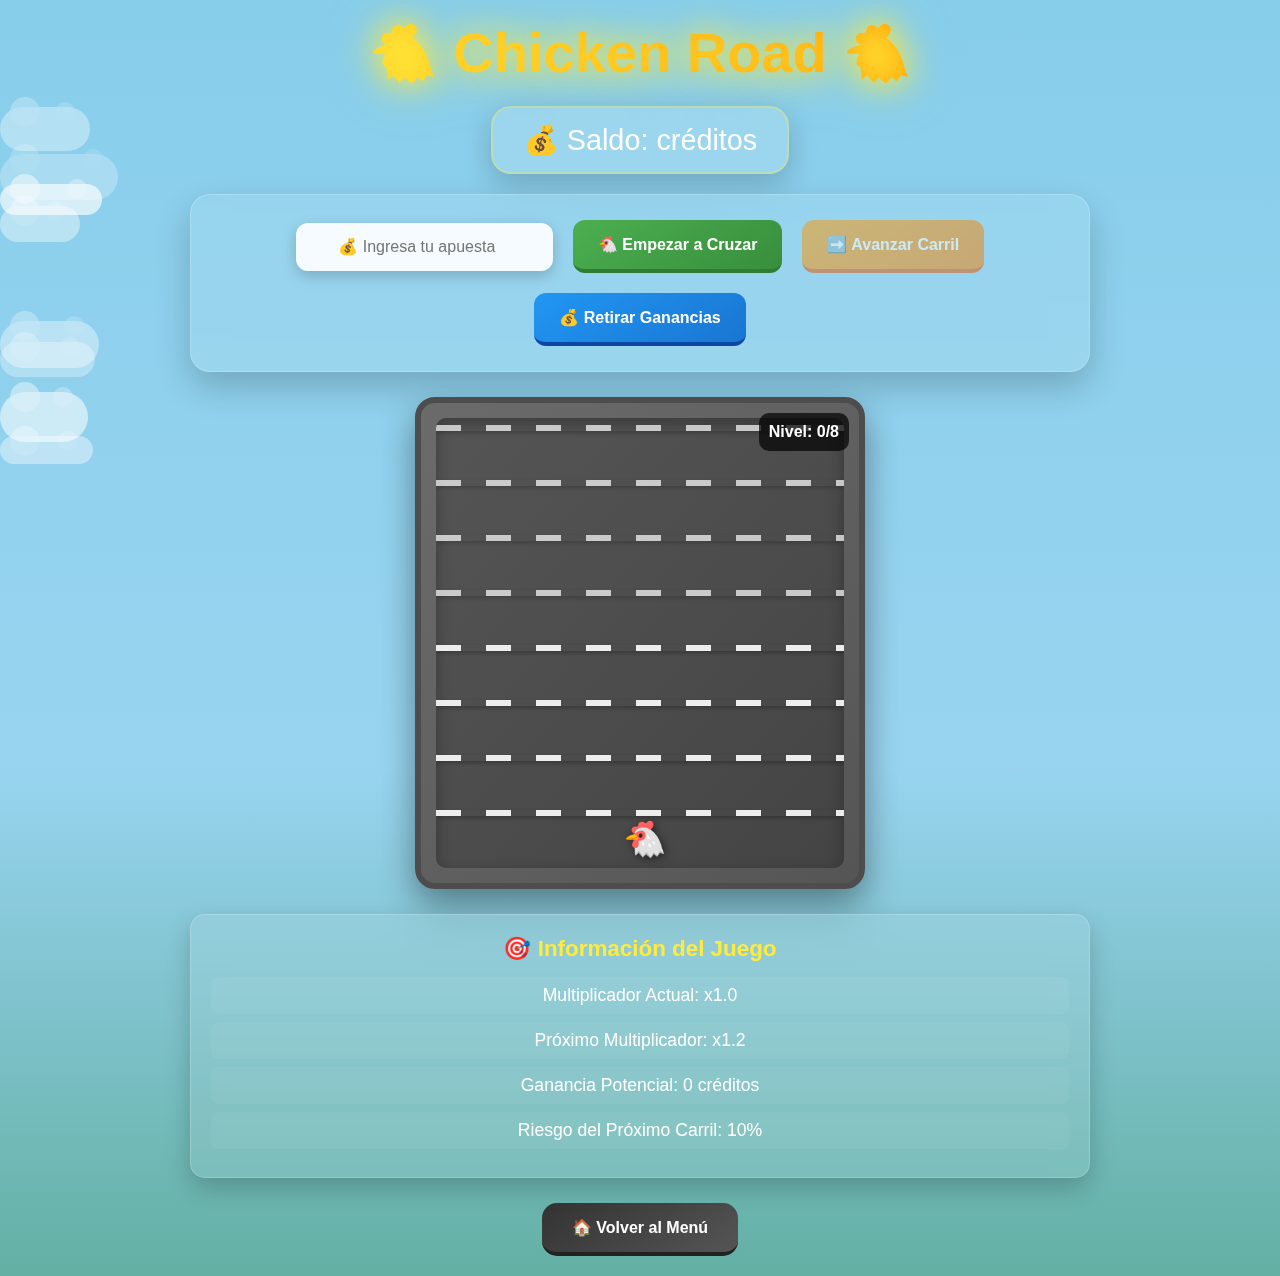
<file: games/chickenroad.html>
<!DOCTYPE html>
<html lang="es">
<head>
    <meta charset="UTF-8">
    <meta name="viewport" content="width=device-width, initial-scale=1.0">
    <title>🐔 Chicken Road 🐔</title>
    <style>
        * { margin: 0; padding: 0; box-sizing: border-box; }
        
        body { 
            font-family: 'Segoe UI', Tahoma, Geneva, Verdana, sans-serif; 
            background: linear-gradient(to bottom, #87ceeb 0%, #98d4f0 30%, #2e8b57 70%, #1e5f3f 100%); 
            background-size: 100% 200%;
            animation: skyAnimation 15s ease-in-out infinite alternate;
            color: #fff; 
            text-align: center; 
            padding: 20px;
            min-height: 100vh;
            display: flex;
            align-items: center;
            justify-content: center;
            position: relative;
            overflow-x: hidden;
        }

        @keyframes skyAnimation {
            0% { background-position: 0% 0%; }
            100% { background-position: 0% 100%; }
        }

        /* Clouds animation */
        .clouds {
            position: fixed;
            top: 0;
            left: 0;
            width: 100%;
            height: 100%;
            pointer-events: none;
            z-index: 1;
        }

        .cloud {
            position: absolute;
            background: rgba(255, 255, 255, 0.8);
            border-radius: 50px;
            animation: driftClouds linear infinite;
        }

        @keyframes driftClouds {
            from { transform: translateX(-200px); }
            to { transform: translateX(calc(100vw + 200px)); }
        }

        .container { 
            max-width: 900px; 
            margin: 0 auto; 
            width: 100%; 
            position: relative; 
            z-index: 10;
        }

        h2 { 
            font-size: 3.5rem; 
            margin-bottom: 20px; 
            background: linear-gradient(45deg, #ffeb3b, #ff9800, #f44336);
            background-size: 200% 200%;
            -webkit-background-clip: text;
            background-clip: text;
            -webkit-text-fill-color: transparent;
            animation: gradientShift 3s ease infinite;
            text-shadow: 0 0 30px rgba(255, 235, 59, 0.8);
            filter: drop-shadow(0 0 20px rgba(255, 235, 59, 0.5));
        }

        @keyframes gradientShift {
            0%, 100% { background-position: 0% 50%; }
            50% { background-position: 100% 50%; }
        }

        .balance { 
            font-size: 1.8rem; 
            margin-bottom: 20px; 
            background: rgba(255, 255, 255, 0.15);
            backdrop-filter: blur(15px);
            padding: 15px 30px; 
            border-radius: 20px; 
            display: inline-block;
            border: 2px solid rgba(255, 235, 59, 0.3);
            box-shadow: 0 10px 30px rgba(0, 0, 0, 0.2);
        }

        .controls { 
            background: rgba(255, 255, 255, 0.1);
            backdrop-filter: blur(15px);
            padding: 25px; 
            border-radius: 20px; 
            margin-bottom: 25px; 
            display: flex; 
            justify-content: center; 
            align-items: center; 
            gap: 20px;
            border: 1px solid rgba(255, 255, 255, 0.2);
            box-shadow: 0 15px 35px rgba(0, 0, 0, 0.2);
            flex-wrap: wrap;
        }

        input { 
            padding: 15px 25px; 
            font-size: 16px; 
            border-radius: 12px; 
            border: none; 
            text-align: center;
            background: rgba(255, 255, 255, 0.9);
            color: #333;
            min-width: 180px;
            box-shadow: 0 5px 15px rgba(0, 0, 0, 0.2);
            transition: all 0.3s ease;
        }

        input:focus {
            transform: scale(1.05);
            box-shadow: 0 0 25px rgba(255, 235, 59, 0.5);
            outline: none;
        }

        button {
            padding: 15px 25px; 
            font-size: 16px; 
            cursor: pointer; 
            border-radius: 12px; 
            border: none;
            color: white; 
            transition: all 0.3s ease;
            font-weight: bold;
            border-bottom: 4px solid;
            position: relative;
            overflow: hidden;
            min-width: 160px;
        }

        button::before {
            content: '';
            position: absolute;
            top: 0;
            left: -100%;
            width: 100%;
            height: 100%;
            background: linear-gradient(90deg, transparent, rgba(255, 255, 255, 0.3), transparent);
            transition: left 0.6s ease;
        }

        button:hover:not(:disabled)::before {
            left: 100%;
        }

        button:hover:not(:disabled) { 
            transform: translateY(-3px) scale(1.05); 
            box-shadow: 0 10px 25px rgba(0, 0, 0, 0.3);
        }

        button:active:not(:disabled) { 
            transform: translateY(-1px) scale(1.02); 
        }

        #startBtn { 
            background: linear-gradient(145deg, #4CAF50, #388E3C); 
            border-color: #2E7D32; 
        }
        #advanceBtn { 
            background: linear-gradient(145deg, #ff9800, #F57C00); 
            border-color: #E65100; 
        }
        #cashoutBtn { 
            background: linear-gradient(145deg, #2196F3, #1976D2); 
            border-color: #0D47A1; 
        }

        button:disabled { 
            background: #666; 
            cursor: not-allowed; 
            opacity: 0.5;
            transform: none;
        }
        
        .game-area {
            width: 100%; 
            max-width: 450px; 
            margin: 25px auto;
            background: linear-gradient(135deg, #6b6b6b, #555);
            padding: 15px; 
            border-radius: 20px;
            border: 6px solid #4d4d4d;
            box-shadow: 0 15px 35px rgba(0, 0, 0, 0.4);
            position: relative;
            overflow: hidden;
        }

        .game-area::before {
            content: '';
            position: absolute;
            top: -2px;
            left: -2px;
            right: -2px;
            bottom: -2px;
            background: linear-gradient(45deg, #ffeb3b, #ff9800, #f44336, #ffeb3b);
            background-size: 400% 400%;
            border-radius: 20px;
            z-index: -1;
            animation: borderGlow 4s ease infinite;
        }

        @keyframes borderGlow {
            0%, 100% { background-position: 0% 50%; }
            50% { background-position: 100% 50%; }
        }

        .road { 
            height: 450px; 
            position: relative; 
            overflow: hidden; 
            background: linear-gradient(135deg, #555, #444);
            border-radius: 10px;
            box-shadow: inset 0 5px 15px rgba(0, 0, 0, 0.3);
        }

        .lane-marking {
            position: absolute;
            left: 0; right: 0;
            height: 6px;
            background: repeating-linear-gradient(
                90deg, 
                #fff, 
                #fff 25px, 
                transparent 25px, 
                transparent 50px
            );
            animation: moveRoad 2.5s linear infinite;
            box-shadow: 0 2px 4px rgba(0, 0, 0, 0.3);
        }

        @keyframes moveRoad {
            from { background-position-x: 0; }
            to { background-position-x: -50px; }
        }

        #chicken {
            font-size: 35px; 
            position: absolute;
            bottom: 8px; 
            left: calc(50% - 17px);
            transition: all 0.4s cubic-bezier(0.25, 0.1, 0.25, 1);
            z-index: 15;
            filter: drop-shadow(2px 2px 4px rgba(0, 0, 0, 0.5));
            animation: chickenBob 2s ease-in-out infinite;
        }

        @keyframes chickenBob {
            0%, 100% { transform: translateY(0px); }
            50% { transform: translateY(-3px); }
        }

        .car {
            font-size: 32px;
            position: absolute;
            width: 35px;
            height: 45px;
            z-index: 10;
            animation: drive linear infinite;
            filter: drop-shadow(2px 2px 4px rgba(0, 0, 0, 0.5));
        }

        @keyframes drive {
            from { transform: translateX(-60px); }
            to { transform: translateX(calc(100% + 60px)); }
        }
        
        .multiplier-info { 
            background: rgba(255, 255, 255, 0.1);
            backdrop-filter: blur(15px);
            padding: 20px; 
            border-radius: 15px;
            border: 1px solid rgba(255, 255, 255, 0.2);
            box-shadow: 0 10px 25px rgba(0, 0, 0, 0.2);
        }

        .multiplier-info h3 {
            font-size: 1.4rem;
            margin-bottom: 15px;
            color: #ffeb3b;
        }

        .multiplier-info p { 
            font-size: 1.1rem; 
            margin: 8px 0;
            padding: 8px;
            background: rgba(255, 255, 255, 0.05);
            border-radius: 8px;
        }

        #notification {
            position: fixed;
            top: 30px;
            left: 50%;
            transform: translateX(-50%);
            background: linear-gradient(145deg, #ff4757, #c44569);
            color: white;
            padding: 20px 35px;
            border-radius: 15px;
            z-index: 1000;
            font-weight: bold;
            font-size: 1.1rem;
            box-shadow: 0 10px 25px rgba(0, 0, 0, 0.4);
            display: none;
            animation: slideInNotification 0.6s cubic-bezier(0.25, 0.1, 0.25, 1);
            border: 2px solid rgba(255, 255, 255, 0.2);
            backdrop-filter: blur(10px);
        }

        #notification.success {
            background: linear-gradient(145deg, #2ed573, #20bf6b);
        }

        @keyframes slideInNotification {
            from { 
                top: -100px; 
                opacity: 0; 
                transform: translateX(-50%) scale(0.8);
            }
            to { 
                top: 30px; 
                opacity: 1; 
                transform: translateX(-50%) scale(1);
            }
        }

        .back-link {
            display: inline-block; 
            margin-top: 25px; 
            padding: 15px 30px; 
            background: linear-gradient(145deg, #333, #555);
            color: white; 
            text-decoration: none; 
            border-radius: 15px;
            transition: all 0.3s ease;
            border-bottom: 4px solid #222;
            font-weight: bold;
        }

        .back-link:hover {
            transform: translateY(-3px);
            box-shadow: 0 10px 25px rgba(0, 0, 0, 0.3);
        }

        .level-indicator {
            position: absolute;
            right: 10px;
            top: 10px;
            background: rgba(0, 0, 0, 0.7);
            padding: 10px;
            border-radius: 10px;
            font-weight: bold;
            z-index: 20;
        }

        @media (max-width: 768px) {
            h2 { font-size: 2.5rem; }
            .controls { 
                flex-direction: column; 
                gap: 15px;
                padding: 20px;
            }
            input, button { min-width: 200px; }
            .game-area { max-width: 350px; }
            .road { height: 400px; }
        }
    </style>
</head>
<body>
    <div class="clouds" id="clouds"></div>
    <div id="notification"></div>
    
    <div class="container">
        <h2>🐔 Chicken Road 🐔</h2>
        <div class="balance">💰 Saldo: <span id="saldo"></span> créditos</div>

        <div class="controls">
            <input type="number" id="apuesta" placeholder="💰 Ingresa tu apuesta" min="1">
            <button id="startBtn">🐔 Empezar a Cruzar</button>
            <button id="advanceBtn" disabled>➡️ Avanzar Carril</button>
            <button id="cashoutBtn" disabled">💰 Retirar Ganancias</button>
        </div>

        <div class="game-area">
            <div class="level-indicator" id="levelIndicator">Nivel: 0/8</div>
            <div class="road" id="road">
                <div id="chicken">🐔</div>
            </div>
        </div>

        <div class="multiplier-info">
            <h3>🎯 Información del Juego</h3>
            <p id="currentMultiplier">Multiplicador Actual: x1.0</p>
            <p id="nextMultiplier">Próximo Multiplicador: x1.2</p>
            <p id="winnings">Ganancia Potencial: 0 créditos</p>
            <p id="riskInfo">Riesgo del Próximo Carril: 10%</p>
        </div>
        
        <a href="../index.html" class="back-link">🏠 Volver al Menú</a>
    </div>

    <script>
        // Create floating clouds
        function createClouds() {
            const cloudsContainer = document.getElementById('clouds');
            for (let i = 0; i < 8; i++) {
                const cloud = document.createElement('div');
                cloud.classList.add('cloud');
                cloud.style.width = Math.random() * 80 + 60 + 'px';
                cloud.style.height = Math.random() * 30 + 20 + 'px';
                cloud.style.top = Math.random() * 40 + 10 + '%';
                cloud.style.animationDuration = (Math.random() * 20 + 15) + 's';
                cloud.style.animationDelay = Math.random() * 10 + 's';
                cloud.style.opacity = Math.random() * 0.5 + 0.3;
                
                // Add smaller cloud parts
                cloud.innerHTML = `
                    <div style="position: absolute; top: -10px; left: 10px; width: 30px; height: 30px; background: rgba(255,255,255,0.6); border-radius: 50%;"></div>
                    <div style="position: absolute; top: -5px; right: 15px; width: 20px; height: 20px; background: rgba(255,255,255,0.4); border-radius: 50%;"></div>
                `;
                
                cloudsContainer.appendChild(cloud);
            }
        }

        const users = JSON.parse(localStorage.getItem("users")) || {};
        let currentUser = localStorage.getItem("currentUser");

        const saldoEl = document.getElementById("saldo");
        const startBtn = document.getElementById("startBtn");
        const advanceBtn = document.getElementById("advanceBtn");
        const cashoutBtn = document.getElementById("cashoutBtn");
        const chicken = document.getElementById("chicken");
        const road = document.getElementById("road");
        const notificationEl = document.getElementById("notification");
        const levelIndicator = document.getElementById("levelIndicator");

        const multipliers = [1.2, 1.5, 2.0, 3.0, 5.0, 8.0, 12.0, 20.0];
        const riskPerLane = [0.1, 0.12, 0.15, 0.18, 0.22, 0.26, 0.30, 0.35];
        const cars = ['🚗', '🚕', '🚙', '🚌', '🚎', '🚓', '🚑', '🚒', '🚚', '🚛', '🏎️', '🚐'];
        
        let gameState = { active: false, bet: 0, level: 0, currentMultiplier: 1.0 };
        let carInterval;

        function showNotification(message, isSuccess = false) {
            notificationEl.textContent = message;
            notificationEl.className = isSuccess ? 'success' : '';
            notificationEl.style.display = 'block';
            setTimeout(() => {
                notificationEl.style.display = 'none';
            }, 4000);
        }

        function updateSaldo() {
            if (users[currentUser]) {
                const saldo = Math.floor(users[currentUser].saldo);
                saldoEl.innerText = saldo.toLocaleString();
            }
        }
        
        function setupRoad() {
            road.innerHTML = '<div id="chicken">🐔</div>';
            
            for (let i = 0; i < multipliers.length; i++) {
                const marking = document.createElement('div');
                marking.className = 'lane-marking';
                marking.style.bottom = `${(i + 1) * 55 - 3}px`;
                marking.style.opacity = i < 4 ? '0.9' : '0.7'; // Dimmer for higher levels
                road.appendChild(marking);
            }
        }

        function spawnCars() {
            if (carInterval) clearInterval(carInterval);
            
            carInterval = setInterval(() => {
                if (!gameState.active) return;
                
                const car = document.createElement('div');
                car.className = 'car';
                car.innerText = cars[Math.floor(Math.random() * cars.length)];
                
                const lane = Math.floor(Math.random() * multipliers.length);
                car.style.bottom = `${lane * 55 + 8}px`;
                car.style.animationDuration = `${Math.random() * 2 + 2.5}s`;
                car.style.animationDelay = `${Math.random() * 1.5}s`;
                
                // Add some cars going the opposite direction
                if (Math.random() < 0.3) {
                    car.style.transform = 'scaleX(-1)';
                    car.style.animationName = 'driveReverse';
                }
                
                road.appendChild(car);

                setTimeout(() => {
                    if (car.parentNode) car.remove();
                }, 6000);
            }, 400);
        }

        function updateUI() {
            const currentMult = gameState.level === 0 ? 1.0 : multipliers[gameState.level - 1];
            const nextMult = gameState.level < multipliers.length ? multipliers[gameState.level] : multipliers[multipliers.length - 1];
            const risk = gameState.level < riskPerLane.length ? riskPerLane[gameState.level] : riskPerLane[riskPerLane.length - 1];
            
            document.getElementById('currentMultiplier').textContent = `Multiplicador Actual: x${currentMult.toFixed(2)}`;
            document.getElementById('winnings').textContent = `Ganancia Potencial: ${Math.floor(gameState.bet * currentMult).toLocaleString()} créditos`;
            levelIndicator.textContent = `Nivel: ${gameState.level}/8`;
            
            if (gameState.level < multipliers.length) {
                document.getElementById('nextMultiplier').textContent = `Próximo Multiplicador: x${nextMult.toFixed(2)}`;
                document.getElementById('riskInfo').textContent = `Riesgo del Próximo Carril: ${Math.round(risk * 100)}%`;
            } else {
                document.getElementById('nextMultiplier').textContent = '¡Has llegado al final!';
                document.getElementById('riskInfo').textContent = 'Carretera completada';
            }

            chicken.style.transform = `translateY(-${gameState.level * 55}px)`;
            
            // Update chicken animation based on level
            if (gameState.level >= 4) {
                chicken.style.animation = 'chickenBob 1s ease-in-out infinite';
            } else {
                chicken.style.animation = 'chickenBob 2s ease-in-out infinite';
            }
        }

        startBtn.addEventListener("click", () => {
            const apuesta = parseInt(document.getElementById("apuesta").value);
            if (!apuesta || apuesta <= 0 || apuesta > users[currentUser].saldo) {
                showNotification("❌ Apuesta inválida. Revisa tu saldo.");
                return;
            }
            
            users[currentUser].saldo -= apuesta;
            localStorage.setItem("users", JSON.stringify(users));
            updateSaldo();

            gameState = { active: true, bet: apuesta, level: 0, currentMultiplier: 1.0 };
            startBtn.disabled = true;
            advanceBtn.disabled = false;
            cashoutBtn.disabled = true;
            
            spawnCars();
            updateUI();
            showNotification("🐔 ¡La gallina está lista para cruzar!", true);
        });

        advanceBtn.addEventListener("click", () => {
            if (!gameState.active || gameState.level >= multipliers.length) return;

            // Add suspense animation
            chicken.style.animation = 'none';
            chicken.style.transform += ' scale(1.2)';
            
            setTimeout(() => {
                if (Math.random() < riskPerLane[gameState.level]) {
                    chicken.innerText = '💥';
                    chicken.style.transform += ' rotate(360deg)';
                    showNotification('💥 ¡Oh no! La gallina fue atropellada. Has perdido tu apuesta.');
                    resetGame();
                } else {
                    gameState.level++;
                    gameState.currentMultiplier = multipliers[gameState.level - 1];
                    updateUI();
                    cashoutBtn.disabled = false;
                    
                    if (gameState.level >= multipliers.length) {
                        showNotification('🏆 ¡INCREÍBLE! ¡Has cruzado toda la carretera! Auto-retirando ganancias...', true);
                        setTimeout(() => cashOut(), 2000);
                    } else {
                        showNotification(`✅ ¡Carril cruzado! Multiplicador: x${gameState.currentMultiplier.toFixed(2)}`, true);
                    }
                }
            }, 1000);
        });

        cashoutBtn.addEventListener("click", cashOut);

        function cashOut() {
            if (!gameState.active) return;
            
            const currentMult = gameState.level === 0 ? 1.0 : multipliers[gameState.level - 1];
            const winnings = Math.floor(gameState.bet * currentMult);
            
            users[currentUser].saldo += winnings;
            localStorage.setItem("users", JSON.stringify(users));
            updateSaldo();
            
            showNotification(`🎉 ¡Felicidades! Has retirado ${winnings.toLocaleString()} créditos.`, true);
            resetGame();
        }

        function resetGame() {
            gameState.active = false;
            if (carInterval) clearInterval(carInterval);
            
            chicken.innerText = '🐔';
            chicken.style.animation = 'chickenBob 2s ease-in-out infinite';
            chicken.style.transform = 'translateY(0px) scale(1) rotate(0deg)';
            
            startBtn.disabled = false;
            advanceBtn.disabled = true;
            cashoutBtn.disabled = true;
            
            gameState.currentMultiplier = 1.0;
            gameState.level = 0;
            
            setTimeout(() => {
                updateUI();
            }, 500);
        }

        // Add reverse animation for cars
        const additionalStyles = document.createElement('style');
        additionalStyles.textContent = `
            @keyframes driveReverse {
                from { transform: scaleX(-1) translateX(60px); }
                to { transform: scaleX(-1) translateX(calc(-100% - 60px)); }
            }
        `;
        document.head.appendChild(additionalStyles);
        
        // Initial setup
        createClouds();
        updateSaldo();
        setupRoad();
    </script>
</body>
</html>
</file>
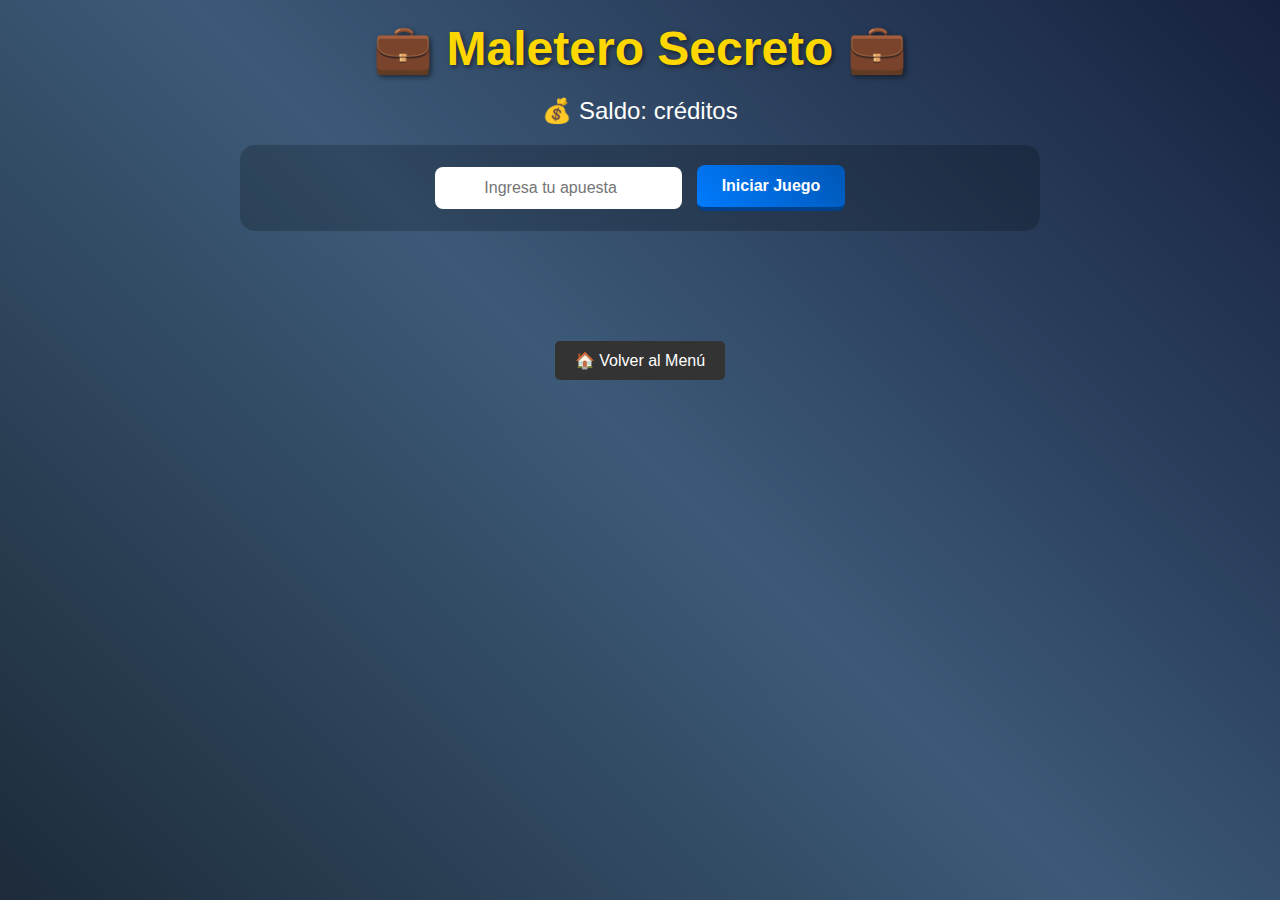
<file: games/maletero.html>
<!DOCTYPE html>
<html lang="es">
<head>
    <meta charset="UTF-8">
    <meta name="viewport" content="width=device-width, initial-scale=1.0">
    <title>💼 Maletero Secreto 💼</title>
    <style>
        * { margin: 0; padding: 0; box-sizing: border-box; }
        body { 
            font-family: 'Segoe UI', Tahoma, Geneva, Verdana, sans-serif; 
            background: linear-gradient(45deg, #1d2b3a, #3c5a78, #16213e); 
            color: #fff; 
            text-align: center; 
            padding: 20px;
            min-height: 100vh;
        }
        .container { max-width: 800px; margin: 0 auto; }
        h2 { 
            font-size: 3rem; 
            margin-bottom: 20px; 
            color: #ffd700; 
            text-shadow: 2px 2px 5px rgba(0,0,0,0.5);
        }
        .balance { font-size: 1.5rem; margin-bottom: 20px; }
        .controls { 
            background: rgba(0,0,0,0.2); 
            padding: 20px; 
            border-radius: 15px; 
            margin-bottom: 20px; 
            display: flex; 
            justify-content: center; 
            align-items: center; 
            gap: 15px;
        }
        input { 
            padding: 12px 20px; 
            font-size: 16px; 
            border-radius: 8px; 
            border: none; 
            text-align: center; 
        }
        button {
            padding: 12px 25px; 
            font-size: 16px; 
            cursor: pointer; 
            border-radius: 8px; 
            border: none;
            color: white; 
            background: linear-gradient(45deg, #007bff, #0056b3); 
            transition: all 0.2s ease;
            font-weight: bold;
            border-bottom: 4px solid #00418a;
        }
        button:hover:not(:disabled) { transform: translateY(-3px); box-shadow: 0 5px 15px rgba(0,0,0,0.2); }
        button:disabled { background: #555; cursor: not-allowed; opacity: 0.6; }

        #game-board { 
            display: grid; 
            grid-template-columns: repeat(5, 1fr); 
            gap: 20px; 
            margin: 30px auto; 
            max-width: 700px; 
            perspective: 1000px;
        }
        .briefcase-container {
             aspect-ratio: 1.2;
             position: relative;
        }
        .briefcase {
            width: 100%;
            height: 100%;
            position: absolute;
            background: linear-gradient(145deg, #8b4513, #a0522d); 
            border-radius: 10px;
            cursor: pointer;
            font-size: 2.5rem;
            font-weight: bold;
            transition: all 0.4s ease;
            border: 4px solid #d4af37;
            transform-style: preserve-3d;
        }
        .briefcase .front, .briefcase .back {
            position: absolute;
            width: 100%;
            height: 100%;
            backface-visibility: hidden;
            display: flex;
            align-items: center;
            justify-content: center;
            border-radius: 6px;
        }
        .briefcase .front { z-index: 2; transform: rotateY(0deg); }
        .briefcase .back {
            transform: rotateY(180deg);
            font-size: 1.5rem;
        }
        .briefcase.opened .front { transform: rotateY(-180deg); }
        .briefcase.opened .back { transform: rotateY(0deg); }

        .briefcase-container:hover .briefcase { transform: translateY(-10px) scale(1.05); box-shadow: 0 10px 20px rgba(212, 175, 55, 0.4); }
        
        .briefcase .back.win { background: linear-gradient(145deg, #2ed573, #20bf6b); }
        .briefcase .back.lose { background: linear-gradient(145deg, #ff4757, #c44569); }
        
        #result { 
            font-size: 1.5rem; 
            margin-top: 20px; 
            font-weight: bold; 
            min-height: 30px; 
            transition: all 0.3s ease;
        }
    </style>
</head>
<body>
    <div class="container">
        <h2>💼 Maletero Secreto 💼</h2>
        <div class="balance">💰 Saldo: <span id="saldo"></span> créditos</div>

        <div class="controls">
            <input type="number" id="apuesta" placeholder="Ingresa tu apuesta" min="1">
            <button id="startBtn">Iniciar Juego</button>
        </div>

        <div id="game-board"></div>
        <div id="result"></div>
        <a href="../index.html" style="display:inline-block; margin-top: 20px; padding: 10px 20px; background: #333; color: white; text-decoration: none; border-radius: 5px;">🏠 Volver al Menú</a>
    </div>

    <script>
        const users = JSON.parse(localStorage.getItem("users")) || {};
        let currentUser = localStorage.getItem("currentUser");
        const saldoEl = document.getElementById("saldo");
        const startBtn = document.getElementById("startBtn");
        const board = document.getElementById("game-board");
        const resultDiv = document.getElementById("result");
        const apuestaInput = document.getElementById("apuesta");

        const multipliers = [0, 0, 0, 0.5, 0.5, 1.5, 1.5, 2, 5, 25];
        let gameActive = false;
        let currentBet = 0;

        function updateSaldo() {
            if (users[currentUser]) {
                saldoEl.innerText = Math.floor(users[currentUser].saldo).toLocaleString();
            }
        }

        function shuffle(array) {
            for (let i = array.length - 1; i > 0; i--) {
                const j = Math.floor(Math.random() * (i + 1));
                [array[i], array[j]] = [array[j], array[i]];
            }
            return array;
        }
        
        startBtn.addEventListener("click", () => {
            const apuesta = parseInt(apuestaInput.value);
            if (gameActive) return;
            if (!apuesta || apuesta <= 0 || apuesta > users[currentUser].saldo) {
                resultDiv.innerText = 'Apuesta inválida.';
                resultDiv.style.color = '#ff4757';
                return;
            }

            currentBet = apuesta;
            users[currentUser].saldo -= currentBet;
            localStorage.setItem("users", JSON.stringify(users));
            updateSaldo();

            gameActive = true;
            resultDiv.innerText = 'Elige un maletín...';
            resultDiv.style.color = '#fff';
            startBtn.disabled = true;
            apuestaInput.disabled = true;

            const shuffledMultipliers = shuffle([...multipliers]);
            board.innerHTML = '';
            shuffledMultipliers.forEach((multiplier, i) => {
                const container = document.createElement('div');
                container.className = 'briefcase-container';
                
                const briefcase = document.createElement('div');
                briefcase.classList.add('briefcase');
                briefcase.dataset.multiplier = multiplier;
                
                briefcase.innerHTML = `
                    <div class="front">💼</div>
                    <div class="back ${multiplier > 0 ? 'win' : 'lose'}">x${multiplier}</div>
                `;
                
                briefcase.addEventListener('click', openBriefcase, { once: true });
                
                container.appendChild(briefcase);
                board.appendChild(container);
            });
        });

        function openBriefcase(event) {
            if (!gameActive) return;
            gameActive = false;
            
            const chosenBriefcase = event.currentTarget;
            const multiplier = parseFloat(chosenBriefcase.dataset.multiplier);
            const payout = currentBet * multiplier;

            // Animate chosen briefcase
            chosenBriefcase.classList.add('opened');

            if (payout > 0) {
                users[currentUser].saldo += payout;
                localStorage.setItem("users", JSON.stringify(users));
                resultDiv.innerText = `¡Felicidades! Ganaste ${payout.toLocaleString()} créditos.`;
                resultDiv.style.color = '#2ed573';
            } else {
                resultDiv.innerText = '¡Maletín vacío! Has perdido tu apuesta.';
                resultDiv.style.color = '#ff4757';
            }

            // Reveal all others after a delay
            setTimeout(() => {
                document.querySelectorAll('.briefcase').forEach((b, index) => {
                    if (b !== chosenBriefcase) {
                         setTimeout(() => {
                             b.classList.add('opened');
                             b.style.opacity = '0.6';
                         }, index * 100);
                    }
                });
                updateSaldo();
                startBtn.disabled = false;
                apuestaInput.disabled = false;
            }, 2000);
        }

        updateSaldo();
    </script>
</body>
</html>
</file>
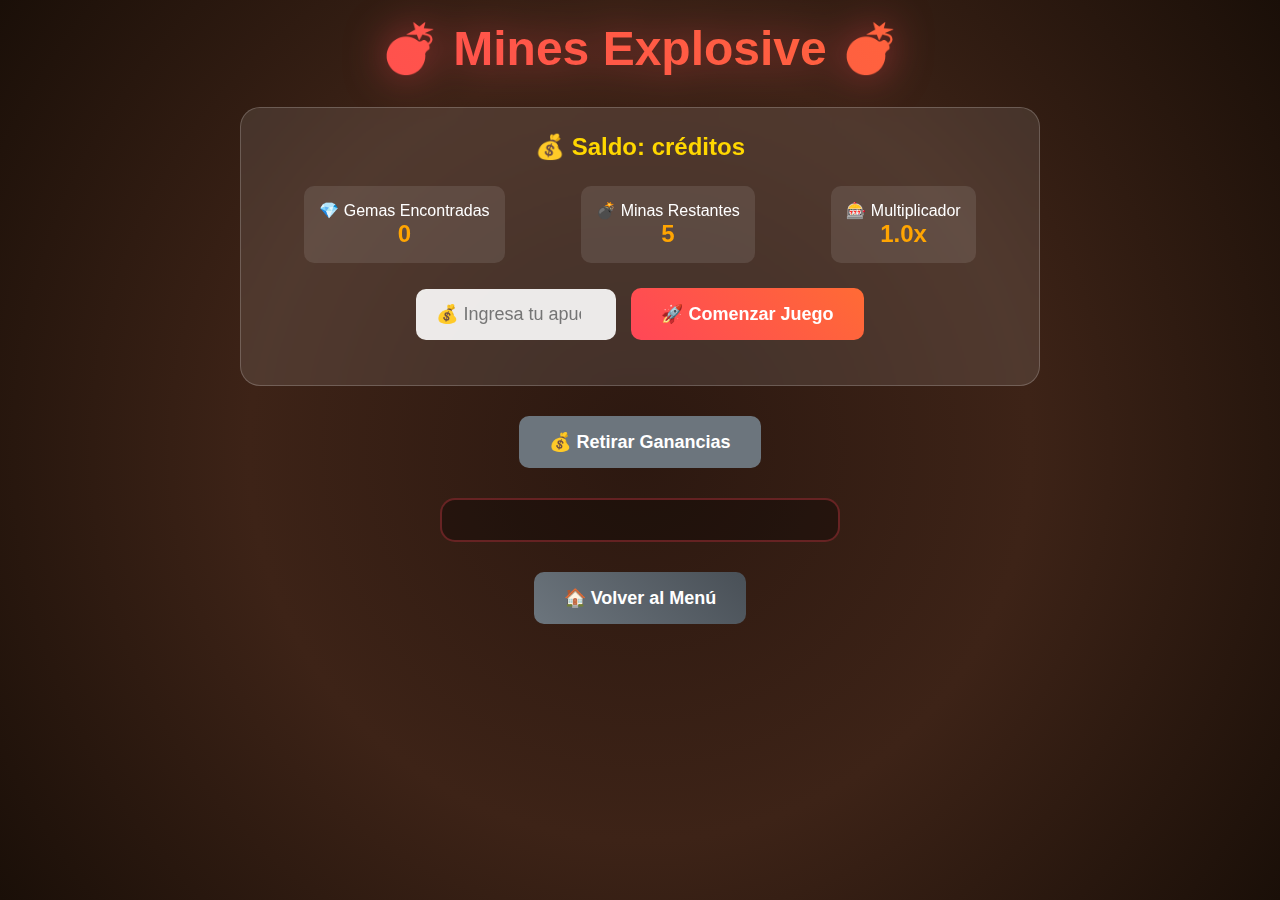
<file: games/mines.html>
<!DOCTYPE html>
<html lang="es">
<head>
    <meta charset="UTF-8">
    <title>💣 Mines Explosive 💣</title>
    <style>
        * {
            margin: 0;
            padding: 0;
            box-sizing: border-box;
        }

        body {
            font-family: 'Arial', sans-serif;
            background: radial-gradient(circle at center, #2c1810, #3d2317, #1a0f08);
            color: #fff;
            min-height: 100vh;
            padding: 20px;
            overflow-x: hidden;
        }

        .container {
            max-width: 800px;
            margin: 0 auto;
        }

        h2 {
            text-align: center;
            font-size: 3rem;
            margin-bottom: 30px;
            background: linear-gradient(45deg, #ff4757, #ff6b35, #ffa502, #ff4757);
            background-size: 400% 400%;
            -webkit-background-clip: text;
            background-clip: text;
            -webkit-text-fill-color: transparent;
            animation: explosiveGlow 2s ease-in-out infinite;
            filter: drop-shadow(0 0 20px rgba(255, 71, 87, 0.5));
        }

        @keyframes explosiveGlow {
            0%, 100% { 
                background-position: 0% 50%; 
                filter: drop-shadow(0 0 10px rgba(255, 71, 87, 0.5));
            }
            50% { 
                background-position: 100% 50%; 
                filter: drop-shadow(0 0 25px rgba(255, 71, 87, 0.8));
            }
        }

        .game-header {
            background: rgba(255, 255, 255, 0.1);
            backdrop-filter: blur(10px);
            border-radius: 20px;
            padding: 25px;
            margin-bottom: 30px;
            border: 1px solid rgba(255, 255, 255, 0.2);
            text-align: center;
            animation: slideDown 0.8s ease-out;
        }

        @keyframes slideDown {
            from { transform: translateY(-50px); opacity: 0; }
            to { transform: translateY(0); opacity: 1; }
        }

        .balance {
            font-size: 1.5rem;
            color: #ffd700;
            font-weight: bold;
            margin-bottom: 20px;
        }

        .stats-container {
            display: flex;
            justify-content: space-around;
            margin: 20px 0;
            flex-wrap: wrap;
        }

        .stat-item {
            background: rgba(255, 255, 255, 0.1);
            padding: 15px;
            border-radius: 10px;
            text-align: center;
            min-width: 120px;
            margin: 5px;
        }

        .stat-value {
            font-size: 1.5rem;
            font-weight: bold;
            color: #ffa502;
        }

        .bet-section {
            display: flex;
            gap: 15px;
            align-items: center;
            justify-content: center;
            flex-wrap: wrap;
            margin: 20px 0;
        }

        input[type="number"] {
            padding: 15px 20px;
            font-size: 18px;
            border-radius: 10px;
            border: none;
            background: rgba(255, 255, 255, 0.9);
            color: #333;
            width: 200px;
            text-align: center;
            transition: all 0.3s ease;
        }

        input[type="number"]:focus {
            transform: scale(1.05);
            box-shadow: 0 0 20px rgba(255, 165, 2, 0.5);
            outline: none;
        }

        button {
            padding: 15px 30px;
            font-size: 18px;
            font-weight: bold;
            cursor: pointer;
            border-radius: 10px;
            border: none;
            background: linear-gradient(45deg, #ff4757, #ff6b35);
            color: white;
            transition: all 0.3s ease;
            position: relative;
            overflow: hidden;
        }

        button::before {
            content: '';
            position: absolute;
            top: 0;
            left: -100%;
            width: 100%;
            height: 100%;
            background: linear-gradient(90deg, transparent, rgba(255, 255, 255, 0.3), transparent);
            transition: left 0.6s ease;
        }

        button:hover {
            transform: translateY(-3px);
            box-shadow: 0 10px 25px rgba(255, 71, 87, 0.4);
        }

        button:hover::before {
            left: 100%;
        }

        .game-controls {
            display: flex;
            justify-content: center;
            gap: 15px;
            margin: 20px 0;
            flex-wrap: wrap;
        }

        .cashout-btn {
            background: linear-gradient(45deg, #2ed573, #20bf6b) !important;
        }

        .cashout-btn:hover {
            box-shadow: 0 10px 25px rgba(46, 213, 115, 0.4) !important;
        }

        .cashout-btn:disabled {
            background: #6c757d !important;
            cursor: not-allowed;
            transform: none !important;
            box-shadow: none !important;
        }

        #board {
            display: grid;
            grid-template-columns: repeat(5, 1fr);
            grid-gap: 8px;
            justify-content: center;
            margin: 30px auto;
            max-width: 400px;
            padding: 20px;
            background: rgba(0, 0, 0, 0.3);
            border-radius: 15px;
            border: 2px solid rgba(255, 71, 87, 0.3);
        }

        .cell {
            aspect-ratio: 1;
            background: linear-gradient(145deg, #4a4a4a, #2d2d2d);
            display: flex;
            align-items: center;
            justify-content: center;
            cursor: pointer;
            border-radius: 8px;
            font-weight: bold;
            font-size: 1.5rem;
            transition: all 0.3s ease;
            border: 2px solid transparent;
            box-shadow: 0 4px 8px rgba(0, 0, 0, 0.3);
            position: relative;
            overflow: hidden;
        }

        .cell::before {
            content: '🎁';
            position: absolute;
            top: 50%;
            left: 50%;
            transform: translate(-50%, -50%);
            font-size: 1.2rem;
            opacity: 0.7;
        }

        .cell:hover {
            transform: translateY(-5px) scale(1.05);
            box-shadow: 0 8px 16px rgba(255, 165, 2, 0.4);
            border-color: rgba(255, 165, 2, 0.6);
        }

        .cell.safe {
            background: linear-gradient(145deg, #2ed573, #20bf6b);
            animation: safeReveal 0.6s ease-out;
            border-color: #2ed573;
        }

        .cell.safe::before {
            content: '💎';
            opacity: 1;
            animation: gemSparkle 1.5s ease-in-out infinite;
        }

        @keyframes safeReveal {
            0% { 
                transform: scale(0.8) rotateY(-90deg); 
                opacity: 0; 
            }
            50% { 
                transform: scale(1.1) rotateY(0deg); 
                opacity: 1; 
            }
            100% { 
                transform: scale(1); 
                opacity: 1; 
            }
        }

        @keyframes gemSparkle {
            0%, 100% { transform: translate(-50%, -50%) scale(1); }
            50% { transform: translate(-50%, -50%) scale(1.2); }
        }

        .cell.bomb {
            background: linear-gradient(145deg, #ff4757, #c44569);
            animation: bombExplode 0.8s ease-out;
            border-color: #ff4757;
            box-shadow: 0 0 30px rgba(255, 71, 87, 0.8);
        }

        .cell.bomb::before {
            content: '💥';
            opacity: 1;
            animation: explode 0.8s ease-out;
        }

        @keyframes bombExplode {
            0% { transform: scale(1); }
            50% { transform: scale(1.3); box-shadow: 0 0 50px rgba(255, 71, 87, 1); }
            100% { transform: scale(1); }
        }

        @keyframes explode {
            0% { transform: translate(-50%, -50%) scale(1); }
            50% { transform: translate(-50%, -50%) scale(2); }
            100% { transform: translate(-50%, -50%) scale(1.5); }
        }

        .cell.revealed {
            cursor: default;
            transform: none !important;
        }

        .multiplier-display {
            text-align: center;
            font-size: 2rem;
            font-weight: bold;
            margin: 20px 0;
            padding: 20px;
            border-radius: 15px;
            background: linear-gradient(45deg, rgba(255, 165, 2, 0.2), rgba(255, 107, 53, 0.2));
            border: 2px solid #ffa502;
            color: #ffa502;
            display: none;
            animation: pulse 1s ease-in-out infinite alternate;
        }

        .multiplier-display.active {
            display: block;
        }

        @keyframes pulse {
            from { transform: scale(1); }
            to { transform: scale(1.05); }
        }

        .result-display {
            text-align: center;
            font-size: 1.5rem;
            font-weight: bold;
            margin: 20px 0;
            padding: 15px;
            border-radius: 10px;
            display: none;
            animation: resultSlide 0.6s ease-out;
        }

        @keyframes resultSlide {
            from { transform: translateY(-30px); opacity: 0; }
            to { transform: translateY(0); opacity: 1; }
        }

        .result-display.win {
            background: linear-gradient(45deg, rgba(46, 213, 115, 0.3), rgba(32, 191, 107, 0.3));
            color: #2ed573;
            border: 2px solid #2ed573;
        }

        .result-display.lose {
            background: linear-gradient(45deg, rgba(255, 71, 87, 0.3), rgba(196, 69, 105, 0.3));
            color: #ff4757;
            border: 2px solid #ff4757;
        }

        .back-btn {
            background: linear-gradient(45deg, #6c757d, #495057) !important;
            margin-top: 30px;
            display: block;
            margin-left: auto;
            margin-right: auto;
        }

        .back-btn:hover {
            box-shadow: 0 10px 25px rgba(108, 117, 125, 0.4) !important;
        }

        @media (max-width: 768px) {
            h2 { font-size: 2rem; }
            #board { max-width: 300px; grid-gap: 5px; }
            .cell { font-size: 1.2rem; }
            .stats-container { flex-direction: column; align-items: center; }
        }
    </style>
</head>
<body>
    <div class="container">
        <h2>💣 Mines Explosive 💣</h2>
        
        <div class="game-header">
            <div class="balance">💰 Saldo: <span id="saldo"></span> créditos</div>
            
            <div class="stats-container">
                <div class="stat-item">
                    <div>💎 Gemas Encontradas</div>
                    <div class="stat-value" id="gemsFound">0</div>
                </div>
                <div class="stat-item">
                    <div>💣 Minas Restantes</div>
                    <div class="stat-value" id="minesLeft">5</div>
                </div>
                <div class="stat-item">
                    <div>🎰 Multiplicador</div>
                    <div class="stat-value" id="currentMultiplier">1.0x</div>
                </div>
            </div>
            
            <div class="bet-section">
                <input type="number" id="apuesta" placeholder="💰 Ingresa tu apuesta" min="1">
                <button id="startBtn">🚀 Comenzar Juego</button>
            </div>
        </div>

        <div class="game-controls">
            <button class="cashout-btn" id="cashoutBtn" disabled>💰 Retirar Ganancias</button>
        </div>

        <div class="multiplier-display" id="multiplierDisplay">
            Ganancia Actual: <span id="currentWinnings">0</span> créditos
        </div>

        <div id="board"></div>

        <div class="result-display" id="resultDisplay"></div>

        <button class="back-btn" onclick="volverMenu()">🏠 Volver al Menú</button>
    </div>

    <script>
        let users = JSON.parse(localStorage.getItem("users")) || {};
        let currentUser = localStorage.getItem("currentUser");
        let saldoEl = document.getElementById("saldo");
        let gameState = {
            board: [],
            bombs: [],
            revealedCells: 0,
            currentBet: 0,
            gameActive: false,
            multiplier: 1.0
        };

        const multiplierTable = [1.0, 1.3, 1.7, 2.2, 2.9, 3.8, 5.0, 6.6, 8.8, 11.7, 15.6, 20.9, 28.0, 37.6, 50.6, 68.2, 92.0, 124.3, 168.0, 227.6];

        function updateSaldo() { 
            users = JSON.parse(localStorage.getItem("users")) || {};
            const currentSaldo = parseInt(saldoEl.innerText) || 0;
            const newSaldo = users[currentUser].saldo;
            
            const increment = (newSaldo - currentSaldo) / 20;
            let current = currentSaldo;
            
            const timer = setInterval(() => {
                current += increment;
                if ((increment > 0 && current >= newSaldo) || 
                    (increment < 0 && current <= newSaldo)) {
                    current = newSaldo;
                    clearInterval(timer);
                }
                saldoEl.innerText = Math.floor(current);
            }, 30);
        }

        function updateStats() {
            document.getElementById('gemsFound').textContent = gameState.revealedCells;
            document.getElementById('minesLeft').textContent = 5 - gameState.revealedCells;
            document.getElementById('currentMultiplier').textContent = gameState.multiplier.toFixed(1) + 'x';
            
            const currentWinnings = Math.floor(gameState.currentBet * gameState.multiplier);
            document.getElementById('currentWinnings').textContent = currentWinnings;
        }

        function showResult(message, type) {
            const resultEl = document.getElementById('resultDisplay');
            resultEl.textContent = message;
            resultEl.className = `result-display ${type}`;
            resultEl.style.display = 'block';
            
            setTimeout(() => {
                resultEl.style.display = 'none';
            }, 4000);
        }

        document.getElementById("startBtn").addEventListener("click", () => {
            let apuesta = parseInt(document.getElementById("apuesta").value);
            if (!apuesta || apuesta > users[currentUser].saldo) { 
                alert("💸 Apuesta inválida"); 
                return; 
            }
            
            // Descontar apuesta
            users[currentUser].saldo -= apuesta;
            localStorage.setItem("users", JSON.stringify(users));
            updateSaldo();
            
            // Inicializar juego
            gameState.currentBet = apuesta;
            gameState.gameActive = true;
            gameState.revealedCells = 0;
            gameState.multiplier = 1.0;
            gameState.board = [];
            gameState.bombs = [];
            
            // Generar posiciones de bombas
            while (gameState.bombs.length < 5) {
                let pos = Math.floor(Math.random() * 25);
                if (!gameState.bombs.includes(pos)) gameState.bombs.push(pos);
            }
            
            createBoard();
            updateStats();
            
            document.getElementById('cashoutBtn').disabled = false;
            document.getElementById('multiplierDisplay').classList.add('active');
            document.getElementById('startBtn').disabled = true;
        });

        function createBoard() {
            const boardDiv = document.getElementById("board");
            boardDiv.innerHTML = '';
            
            for (let i = 0; i < 25; i++) {
                let cell = document.createElement("div");
                cell.classList.add("cell");
                cell.dataset.index = i;
                cell.addEventListener("click", () => clickCell(cell, i));
                boardDiv.appendChild(cell);
                gameState.board.push(cell);
            }
        }

        function clickCell(cell, index) {
            if (!gameState.gameActive || cell.classList.contains("revealed")) return;
            
            cell.classList.add("revealed");
            
            if (gameState.bombs.includes(index)) {
                // ¡Bomba encontrada!
                cell.classList.add("bomb");
                gameState.gameActive = false;
                document.getElementById('cashoutBtn').disabled = true;
                document.getElementById('multiplierDisplay').classList.remove('active');
                
                // Revelar todas las bombas
                setTimeout(() => {
                    gameState.bombs.forEach(bombIndex => {
                        if (bombIndex !== index) {
                            gameState.board[bombIndex].classList.add("bomb", "revealed");
                        }
                    });
                }, 500);
                
                showResult("💥 ¡Explotaste una bomba! Perdiste tu apuesta 💥", "lose");
                resetGame();
                
            } else {
                // ¡Gema encontrada!
                cell.classList.add("safe");
                gameState.revealedCells++;
                
                // Actualizar multiplicador
                if (gameState.revealedCells <= multiplierTable.length) {
                    gameState.multiplier = multiplierTable[gameState.revealedCells - 1] || gameState.multiplier;
                }
                
                updateStats();
                
                // Verificar si ganó todo
                if (gameState.revealedCells === 20) { // 25 - 5 bombas = 20 gemas máximas
                    setTimeout(() => cashOut(), 1000);
                }
            }
        }

        document.getElementById("cashoutBtn").addEventListener("click", cashOut);

        function cashOut() {
            if (!gameState.gameActive) return;
            
            const winnings = Math.floor(gameState.currentBet * gameState.multiplier);
            users[currentUser].saldo += winnings;
            localStorage.setItem("users", JSON.stringify(users));
            updateSaldo();
            
            gameState.gameActive = false;
            document.getElementById('cashoutBtn').disabled = true;
            document.getElementById('multiplierDisplay').classList.remove('active');
            
            showResult(`🎉 ¡Retiraste ${winnings} créditos! Multiplicador: ${gameState.multiplier.toFixed(1)}x 🎉`, "win");
            resetGame();
        }

        function resetGame() {
            setTimeout(() => {
                document.getElementById('startBtn').disabled = false;
                gameState.revealedCells = 0;
                gameState.multiplier = 1.0;
                updateStats();
                
                // Limpiar tablero
                gameState.board.forEach(cell => {
                    cell.classList.remove("safe", "bomb", "revealed");
                });
            }, 3000);
        }

        function volverMenu() { 
            window.location.href = "../index.html"; 
        }

        // Inicialización
        updateSaldo();
        updateStats();
    </script>
</body>
</html>
</file>
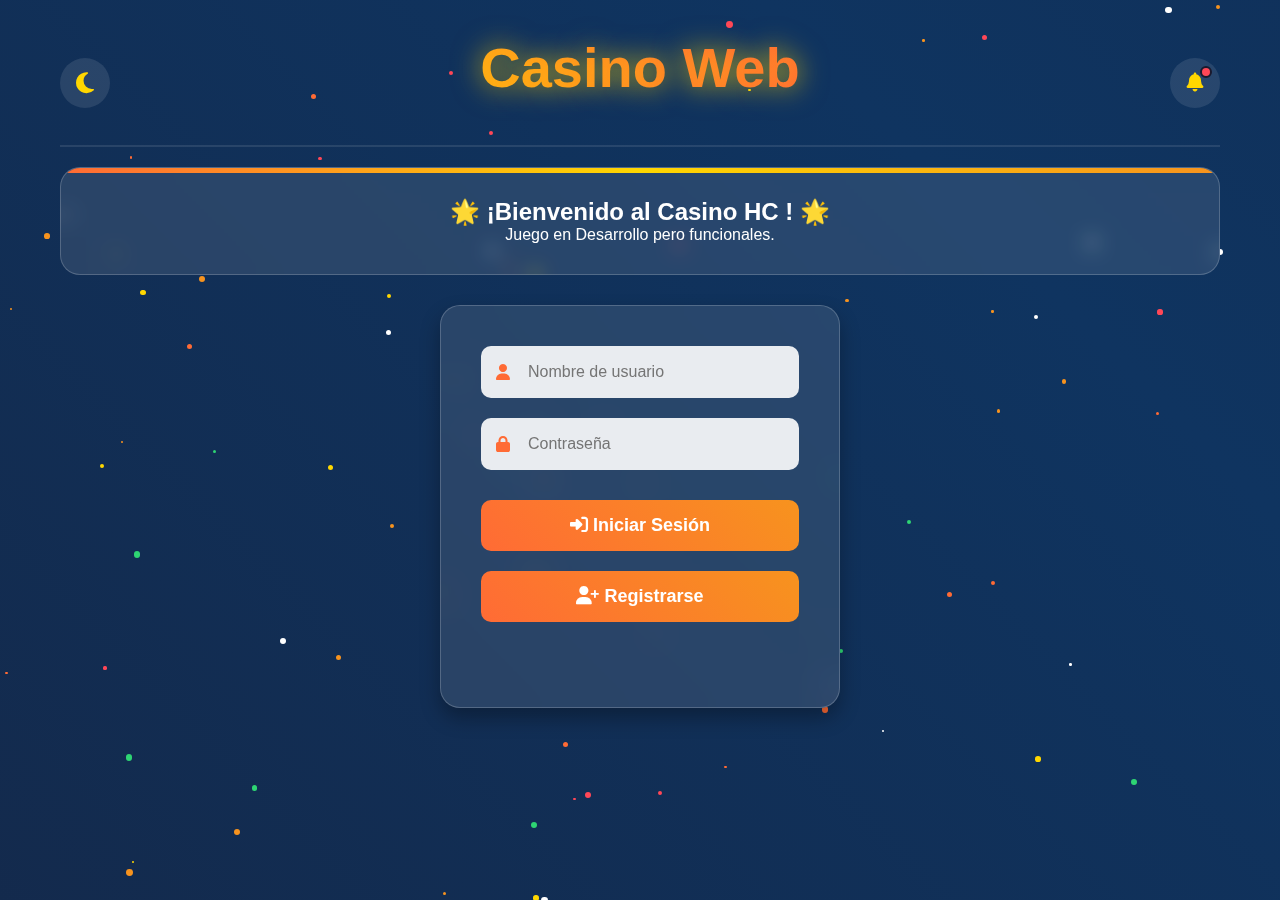
<file: games/plinko.html>
<!DOCTYPE html>
<html lang="es">
<head>
    <meta charset="UTF-8">
    <meta name="viewport" content="width=device-width, initial-scale=1.0">
    <title>🏀 Plinko 🏀</title>
    <style>
        * { margin: 0; padding: 0; box-sizing: border-box; }
        body {
            font-family: 'Arial', sans-serif;
            background: linear-gradient(45deg, #1a1a2e, #16213e, #0f3460);
            color: #fff; 
            text-align: center; 
            padding: 20px;
            min-height: 100vh;
        }
        .container { 
            max-width: 800px; 
            margin: 0 auto; 
        }
        h2 { 
            font-size: 3rem; 
            margin-bottom: 20px; 
            color: #ffd700; 
            text-shadow: 2px 2px 5px rgba(0,0,0,0.5);
        }
        .balance { 
            font-size: 1.5rem; 
            margin-bottom: 20px; 
            background: rgba(0,0,0,0.3);
            padding: 10px;
            border-radius: 10px;
            display: inline-block;
        }
        .controls {
            background: rgba(255, 255, 255, 0.1); 
            padding: 20px;
            border-radius: 15px; 
            margin-bottom: 20px;
            display: flex; 
            justify-content: center; 
            align-items: center; 
            gap: 15px;
        }
        input {
            padding: 12px; 
            font-size: 16px; 
            border-radius: 8px; 
            border: none;
            text-align: center; 
            width: 180px;
        }
        button {
            padding: 12px 25px; 
            font-size: 16px; 
            cursor: pointer;
            border-radius: 8px; 
            border: none; 
            color: white;
            background: linear-gradient(45deg, #ff6b35, #f7931e);
            transition: all 0.2s ease;
            font-weight: bold;
            border-bottom: 4px solid #cc5500;
        }
        button:hover:not(:disabled) { 
            transform: translateY(-3px); 
            box-shadow: 0 5px 15px rgba(0,0,0,0.2);
        }
        button:disabled { 
            background: #555; 
            cursor: not-allowed; 
            opacity: 0.6; 
        }
        #plinko-container {
            position: relative;
            width: 600px;
            margin: 30px auto;
            background: rgba(0, 0, 0, 0.3);
            padding: 20px;
            border-radius: 15px;
        }
        .plinko-board {
            display: flex;
            flex-direction: column;
            align-items: center;
            margin-bottom: 20px;
        }
        .row { 
            display: flex; 
        }
        .peg {
            width: 14px; 
            height: 14px;
            background-color: #ffd700;
            border-radius: 50%;
            margin: 10px;
            box-shadow: 0 0 5px rgba(255, 215, 0, 0.8);
        }
        .multipliers {
            display: flex;
            justify-content: center;
            margin-top: 10px;
        }
        .multiplier {
            width: 50px; 
            height: 40px;
            background: #2c3e50;
            border-radius: 5px;
            display: flex; 
            align-items: center; 
            justify-content: center;
            font-weight: bold;
            margin: 0 2px;
            transition: all 0.3s ease;
            border: 2px solid #7f8c8d;
        }
        .multiplier.active {
            background: #f7931e;
            color: #000;
            box-shadow: 0 0 15px #f7931e;
            transform: scale(1.1);
        }
        #ball {
            position: absolute;
            width: 20px; 
            height: 20px;
            background: radial-gradient(circle, #ff8c00, #ff4500);
            border-radius: 50%;
            top: 0;
            left: 50%;
            transform: translateX(-50%);
            opacity: 0;
            z-index: 10;
            box-shadow: 0 0 10px rgba(255, 140, 0, 0.8);
        }
        #result { 
            font-size: 1.5rem; 
            margin-top: 20px; 
            font-weight: bold; 
            min-height: 40px;
            padding: 10px;
            border-radius: 10px;
            background: rgba(0, 0, 0, 0.3);
        }
        .win-text {
            color: #2ed573;
        }
        .lose-text {
            color: #ff4757;
        }
        .back-button {
            display: inline-block;
            margin-top: 20px;
            padding: 10px 20px;
            background: #333;
            color: white;
            text-decoration: none;
            border-radius: 5px;
            transition: all 0.2s;
        }
        .back-button:hover {
            background: #555;
            transform: translateY(-3px);
        }
    </style>
</head>
<body>
    <div class="container">
        <h2>🏀 Plinko 🏀</h2>
        <div class="balance">💰 Saldo: <span id="saldo"></span> créditos</div>

        <div class="controls">
            <input type="number" id="apuesta" placeholder="Ingresa tu apuesta" min="1">
            <button id="dropBtn">Soltar Bola</button>
        </div>

        <div id="plinko-container">
            <div id="ball"></div>
            <div class="plinko-board" id="board"></div>
            <div class="multipliers" id="multiplier-slots"></div>
        </div>
        
        <div id="result"></div>
        <a href="../index.html" class="back-button">🏠 Volver al Menú</a>
    </div>

    <script>
        const users = JSON.parse(localStorage.getItem("users")) || {};
        let currentUser = localStorage.getItem("currentUser");
        const saldoEl = document.getElementById("saldo");
        const boardDiv = document.getElementById("board");
        const multipliersDiv = document.getElementById("multiplier-slots");
        const resultDiv = document.getElementById("result");
        const dropBtn = document.getElementById("dropBtn");
        const ball = document.getElementById("ball");
        const apuestaInput = document.getElementById("apuesta");
        
        const ROWS = 10;
        const multipliers = [22, 5, 2, 1.4, 0.6, 0.4, 0.6, 1.4, 2, 5, 22];

        function updateSaldo() {
            if (users[currentUser]) {
                saldoEl.innerText = Math.floor(users[currentUser].saldo).toLocaleString();
            }
        }

        function generateBoard() {
            // Generar postes (10 filas)
            for (let r = 0; r < ROWS; r++) {
                const rowDiv = document.createElement('div');
                rowDiv.classList.add('row');
                // Cada fila tiene r+1 clavijas
                for (let c = 0; c <= r; c++) {
                    const peg = document.createElement('div');
                    peg.classList.add('peg');
                    rowDiv.appendChild(peg);
                }
                boardDiv.appendChild(rowDiv);
            }
            
            // Generar multiplicadores (11 slots)
            multipliers.forEach(m => {
                const slot = document.createElement('div');
                slot.classList.add('multiplier');
                slot.textContent = `x${m}`;
                multipliersDiv.appendChild(slot);
            });
        }

        dropBtn.addEventListener("click", async () => {
            const apuesta = parseInt(apuestaInput.value);
            if (!apuesta || apuesta <= 0 || apuesta > users[currentUser].saldo) {
                resultDiv.innerHTML = '<span class="lose-text">Apuesta inválida. Ingresa un monto menor o igual a tu saldo.</span>';
                return;
            }

            // Descontar apuesta
            users[currentUser].saldo -= apuesta;
            localStorage.setItem("users", JSON.stringify(users));
            updateSaldo();
            
            dropBtn.disabled = true;
            apuestaInput.disabled = true;
            resultDiv.innerText = '';
            
            // Reset multiplicadores
            document.querySelectorAll('.multiplier').forEach(m => m.classList.remove('active'));
            
            // Mostrar bola
            ball.style.opacity = 1;
            ball.style.transition = 'none';
            ball.style.transform = 'translateX(-50%) translateY(0)';
            
            // Simular caída
            let path = 0; // 0 = centro, valores negativos izquierda, positivos derecha
            
            // Animación de caída con rebotes
            for (let i = 1; i <= ROWS; i++) {
                await new Promise(resolve => setTimeout(resolve, 300));
                
                // Decidir dirección aleatoria
                const direction = Math.random() < 0.5 ? -1 : 1;
                path += direction;
                
                // Calcular posición X (ajustada para el ancho del contenedor)
                const xOffset = path * 28;
                const yOffset = i * 36;
                
                // Aplicar animación
                ball.style.transition = `transform ${0.3}s ease-out`;
                ball.style.transform = `translateX(calc(-50% + ${xOffset}px)) translateY(${yOffset}px)`;
            }

            // Determinar el índice final (mapear path de [-10,10] a [0,10])
            let finalIndex = Math.round((path + ROWS) / 2);
            finalIndex = Math.max(0, Math.min(multipliers.length - 1, finalIndex));
            
            // Iluminar el slot ganador
            const winningSlot = multipliersDiv.children[finalIndex];
            winningSlot.classList.add('active');

            // Calcular y pagar ganancias
            const payout = apuesta * multipliers[finalIndex];
            users[currentUser].saldo += payout;
            localStorage.setItem("users", JSON.stringify(users));
            
            // Mostrar resultado
            setTimeout(() => {
                updateSaldo();
                if (payout > apuesta) {
                    resultDiv.innerHTML = `<span class="win-text">¡La bola cayó en x${multipliers[finalIndex]}! Ganaste ${payout.toLocaleString()} créditos.</span>`;
                } else {
                    resultDiv.innerHTML = `<span class="lose-text">La bola cayó en x${multipliers[finalIndex]}. ${payout > 0 ? `Recuperaste ${payout.toLocaleString()} créditos.` : 'No recuperaste créditos.'}</span>`;
                }
                
                // Ocultar bola después de un momento
                setTimeout(() => {
                    ball.style.opacity = 0;
                    dropBtn.disabled = false;
                    apuestaInput.disabled = false;
                }, 1000);
            }, 500);
        });

        // Inicialización
        if (!currentUser || !users[currentUser]) {
            window.location.href = "../index.html";
        } else {
            updateSaldo();
            generateBoard();
        }
    </script>
</body>
</html>
</file>
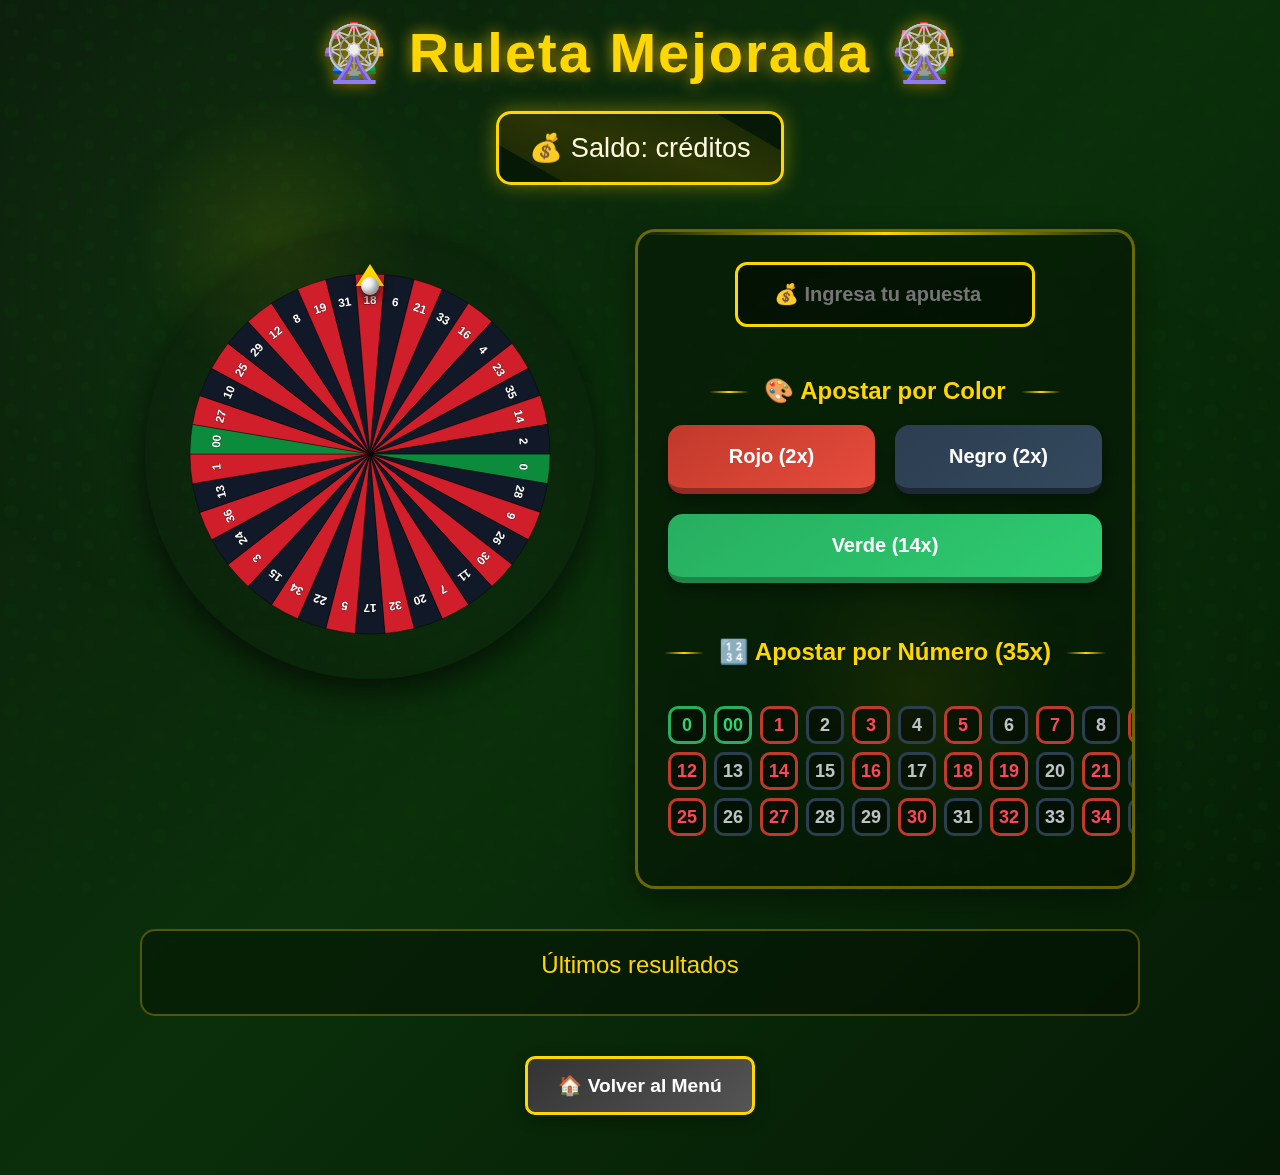
<file: games/ruleta.html>
<!DOCTYPE html>
<html lang="es">
<head>
    <meta charset="UTF-8">
    <meta name="viewport" content="width=device-width, initial-scale=1.0">
    <title>🎡 Ruleta Mejorada 🎡</title>
    <style>
        * { margin: 0; padding: 0; box-sizing: border-box; }
        body {
            font-family: 'Segoe UI', Tahoma, Geneva, Verdana, sans-serif;
            background: linear-gradient(135deg, #0d1f0d, #0a2f0a, #051905);
            color: #fff;
            min-height: 100vh;
            padding: 20px;
            overflow-x: hidden;
            position: relative;
        }
        body::before {
            content: '';
            position: fixed;
            top: 0;
            left: 0;
            width: 100%;
            height: 100%;
            background: 
                radial-gradient(circle at 20% 30%, rgba(25, 100, 25, 0.15), transparent 30%),
                radial-gradient(circle at 80% 70%, rgba(15, 70, 15, 0.15), transparent 30%),
                url("data:image/svg+xml,%3Csvg width='100' height='100' viewBox='0 0 100 100' xmlns='http://www.w3.org/2000/svg'%3E%3Cpath d='M11 18c3.866 0 7-3.134 7-7s-3.134-7-7-7-7 3.134-7 7 3.134 7 7 7zm48 25c3.866 0 7-3.134 7-7s-3.134-7-7-7-7 3.134-7 7 3.134 7 7 7zm-43-7c1.657 0 3-1.343 3-3s-1.343-3-3-3-3 1.343-3 3 1.343 3 3 3zm63 31c1.657 0 3-1.343 3-3s-1.343-3-3-3-3 1.343-3 3 1.343 3 3 3zM34 90c1.657 0 3-1.343 3-3s-1.343-3-3-3-3 1.343-3 3 1.343 3 3 3zm56-76c1.657 0 3-1.343 3-3s-1.343-3-3-3-3 1.343-3 3 1.343 3 3 3zM12 86c2.21 0 4-1.79 4-4s-1.79-4-4-4-4 1.79-4 4 1.79 4 4 4zm28-65c2.21 0 4-1.79 4-4s-1.79-4-4-4-4 1.79-4 4 1.79 4 4 4zm23-11c2.76 0 5-2.24 5-5s-2.24-5-5-5-5 2.24-5 5 2.24 5 5 5zm-6 60c2.21 0 4-1.79 4-4s-1.79-4-4-4-4 1.79-4 4 1.79 4 4 4zm29 22c2.76 0 5-2.24 5-5s-2.24-5-5-5-5 2.24-5 5 2.24 5 5 5zM32 63c2.76 0 5-2.24 5-5s-2.24-5-5-5-5 2.24-5 5 2.24 5 5 5zm57-13c2.76 0 5-2.24 5-5s-2.24-5-5-5-5 2.24-5 5 2.24 5 5 5zm-9-21c1.105 0 2-.895 2-2s-.895-2-2-2-2 .895-2 2 .895 2 2 2zM60 91c1.105 0 2-.895 2-2s-.895-2-2-2-2 .895-2 2 .895 2 2 2zM35 41c1.105 0 2-.895 2-2s-.895-2-2-2-2 .895-2 2 .895 2 2 2zM12 60c1.105 0 2-.895 2-2s-.895-2-2-2-2 .895-2 2 .895 2 2 2z' fill='%230b3b0b' fill-opacity='0.15' fill-rule='evenodd'/%3E%3C/svg%3E");
            pointer-events: none;
            z-index: -1;
        }
        .container { 
            max-width: 1000px; 
            margin: 0 auto; 
        }
        h2 { 
            text-align: center; 
            font-size: 3.5rem; 
            margin-bottom: 25px; 
            color: #ffd700; 
            text-shadow: 0 0 15px rgba(255, 215, 0, 0.7), 3px 3px 7px rgba(0,0,0,0.7);
            animation: titleGlow 3s infinite alternate;
            font-weight: 800;
            letter-spacing: 2px;
        }
        @keyframes titleGlow {
            from { text-shadow: 0 0 15px rgba(255, 215, 0, 0.7), 3px 3px 7px rgba(0,0,0,0.7); }
            to { text-shadow: 0 0 25px rgba(255, 215, 0, 0.9), 0 0 35px rgba(255, 215, 0, 0.6), 3px 3px 7px rgba(0,0,0,0.7); }
        }
        .game-header { 
            text-align: center; 
            margin-bottom: 25px; 
        }
        .balance { 
            font-size: 1.7rem; 
            background: rgba(0,0,0,0.4); 
            padding: 18px 30px; 
            border-radius: 15px; 
            display: inline-block; 
            border: 3px solid #ffd700;
            box-shadow: 0 0 20px rgba(255, 215, 0, 0.4);
            position: relative;
            overflow: hidden;
            backdrop-filter: blur(5px);
        }
        .balance::after {
            content: '';
            position: absolute;
            top: -50%;
            left: -50%;
            width: 200%;
            height: 200%;
            background: linear-gradient(to bottom right, rgba(255,215,0,0), rgba(255,215,0,0.15), rgba(255,215,0,0));
            transform: rotate(30deg);
            animation: balanceShine 4s infinite;
        }
        @keyframes balanceShine {
            0% { transform: translateX(-100%) rotate(30deg); }
            100% { transform: translateX(100%) rotate(30deg); }
        }
        
        .roulette-section {
            display: flex;
            justify-content: center;
            gap: 40px;
            margin: 40px 0;
            align-items: flex-start;
        }
        
        /* Estilos para la nueva ruleta SVG */
        :root {
          --size: 450px;
          --vw: 500; /* viewbox base used in calculations */
        }
        
        .wheel-wrapper{
          width: var(--size);
          height: var(--size);
          margin: 0 auto;
          position: relative;
          display: inline-block;
          border-radius: 50%;
          box-shadow: 0 12px 30px rgba(0,0,0,0.6);
        }

        svg#wheel{
          width: 100%;
          height: 100%;
          display: block;
          transform-origin: 50% 50%;
          transform-box: fill-box; /* importante para rotar correctamente */
          border-radius: 50%;
          background: radial-gradient(circle at 50% 55%, rgba(255,255,255,0.02), rgba(0,0,0,0.25));
        }

        /* Puntero fijo en la parte superior */
        .pointer {
          position: absolute;
          left: 50%;
          transform: translateX(-50%);
          z-index: 30;
          width: 0;
          height: 0;
          border-left: 14px solid transparent;
          border-right: 14px solid transparent;
          border-bottom: 22px solid #ffd700;
          filter: drop-shadow(0 4px 6px rgba(0,0,0,0.6));
        }

        /* Pelota (mejor renderizada) */
        #ball {
          position: absolute;
          width: 18px;
          height: 18px;
          border-radius: 50%;
          z-index: 40;
          pointer-events: none;
          /* brillo y volúmen */
          background: radial-gradient(circle at 30% 30%, #fff 0%, #f0f0f0 35%, #cfcfcf 60%, #a8a8a8 100%);
          box-shadow:
            0 6px 10px rgba(0,0,0,0.6),
            inset -3px -3px 6px rgba(0,0,0,0.25),
            0 0 16px rgba(255,255,255,0.08);
          transform: translate(-50%,-50%);
        }

        /* animación ligera mientras gira */
        .ball.spinPulse {
          animation: spinPulse 0.9s linear infinite;
        }
        @keyframes spinPulse {
          0% { transform: translate(-50%,-50%) translateY(0) scale(1); }
          50%{ transform: translate(-50%,-50%) translateY(-4px) scale(1.03); }
          100%{ transform: translate(-50%,-50%) translateY(0) scale(1); }
        }

        /* highlight sector ganador */
        .sector-winner {
          filter: drop-shadow(0 6px 12px rgba(255,215,0,0.35));
          stroke-width: 3 !important;
          transition: all .5s ease;
        }

        /* controles */
        .controls { margin-top:18px; display:flex; gap:12px; justify-content:center; flex-wrap:wrap; }
        button {
          background:#112;
          color:#fff;
          border: 2px solid rgba(255,215,0,0.12);
          padding:10px 16px;
          border-radius:10px;
          cursor:pointer;
          font-weight:600;
        }
        button:disabled { opacity:.5; cursor:not-allowed; transform:none; }

        .spin { background: linear-gradient(180deg,#1bb76b,#0e8a4d); border-color: rgba(0,0,0,0.2); box-shadow: 0 6px 12px rgba(0,0,0,0.5); }
        .menu { background: linear-gradient(180deg,#2b71d6,#1458b0); border-color: rgba(0,0,0,0.2); }

        #result { margin-top:14px; font-size:18px; min-height:28px; color:#ffeaa7; text-shadow:0 3px 12px rgba(0,0,0,0.6); }

        /* núm. dentro del sector (SVG text) */
        .wheel-number { font: bold 13px/1 "Arial Black", Arial, sans-serif; fill: #ffffff; paint-order: stroke; stroke: rgba(0,0,0,0.6); stroke-width: 1px; }

        @media (max-width:560px){
          :root{ --size: 380px; --vw: 380; }
          .pointer { border-left: 12px solid transparent; border-right: 12px solid transparent; border-bottom: 18px solid #ffd700; }
        }
        
        .betting-section { 
            background: rgba(0,0,0,0.3); 
            border-radius: 20px; 
            padding: 30px; 
            border: 3px solid rgba(255, 215, 0, 0.4);
            position: relative;
            overflow: hidden;
            flex: 1;
            max-width: 500px;
            backdrop-filter: blur(5px);
            box-shadow: 0 10px 30px rgba(0,0,0,0.4);
        }
        .betting-section::before {
            content: '';
            position: absolute;
            top: 0;
            left: 0;
            right: 0;
            height: 3px;
            background: linear-gradient(to right, transparent, #ffd700, transparent);
            animation: sectionGlow 3s infinite;
        }
        @keyframes sectionGlow {
            0%, 100% { opacity: 0.4; }
            50% { opacity: 1; }
        }
        .bet-input-container { 
            text-align: center; 
            margin-bottom: 25px; 
        }
        input[type="number"] { 
            padding: 18px; 
            font-size: 20px; 
            border-radius: 12px; 
            border: 3px solid #ffd700;
            text-align: center; 
            width: 100%;
            max-width: 300px;
            background: rgba(0,0,0,0.4);
            color: white;
            transition: all 0.3s ease;
            font-weight: bold;
        }
        input[type="number"]:focus {
            outline: none;
            box-shadow: 0 0 20px rgba(255, 215, 0, 0.6);
            transform: scale(1.05);
        }
        
        .bet-type-title {
            text-align: center; 
            margin: 25px 0 20px; 
            color: #ffd700; 
            text-shadow: 1px 1px 3px rgba(0,0,0,0.5);
            font-size: 1.5rem;
            position: relative;
            display: inline-block;
            padding: 0 15px;
        }
        .bet-type-title::before, .bet-type-title::after {
            content: '';
            position: absolute;
            top: 50%;
            width: 40px;
            height: 2px;
            background: linear-gradient(to right, transparent, #ffd700, transparent);
        }
        .bet-type-title::before {
            right: 100%;
        }
        .bet-type-title::after {
            left: 100%;
        }
        
        .bet-options { 
            display: flex; 
            justify-content: center; 
            gap: 20px; 
            flex-wrap: wrap; 
            margin-bottom: 30px;
        }
        .bet-btn {
            padding: 20px 35px; 
            cursor: pointer; 
            border: none; 
            border-radius: 15px;
            font-size: 20px; 
            font-weight: bold; 
            color: #fff;
            transition: all 0.3s ease; 
            border-bottom: 6px solid;
            box-shadow: 0 6px 20px rgba(0,0,0,0.4);
            position: relative;
            overflow: hidden;
            flex: 1;
            min-width: 140px;
        }
        .bet-btn::before {
            content: '';
            position: absolute;
            top: 0;
            left: -100%;
            width: 100%;
            height: 100%;
            background: linear-gradient(90deg, transparent, rgba(255,255,255,0.3), transparent);
            transition: 0.5s;
        }
        .bet-btn:hover:not(:disabled) { 
            transform: translateY(-6px); 
            box-shadow: 0 12px 25px rgba(0,0,0,0.5);
        }
        .bet-btn:hover::before {
            left: 100%;
        }
        .bet-btn.red { 
            background: linear-gradient(145deg, #c0392b, #e74c3c); 
            border-color: #922b21; 
        }
        .bet-btn.black { 
            background: linear-gradient(145deg, #2c3e50, #34495e); 
            border-color: #1c2833; 
        }
        .bet-btn.green { 
            background: linear-gradient(145deg, #27ae60, #2ecc71); 
            border-color: #1e8449; 
        }
        .bet-btn:disabled { 
            background: #555; 
            cursor: not-allowed; 
            opacity: 0.6; 
        }

        .number-grid {
            display: grid;
            grid-template-columns: repeat(13, 1fr);
            gap: 8px; 
            margin: 20px auto;
        }
        .number-btn {
            aspect-ratio: 1; 
            border-radius: 10px;
            background: rgba(0,0,0,0.4); 
            color: #fff;
            font-weight: bold; 
            cursor: pointer; 
            transition: all 0.3s ease;
            display: flex; 
            align-items: center; 
            justify-content: center;
            border: 3px solid;
            font-size: 18px;
            position: relative;
            overflow: hidden;
            font-family: 'Arial Black', Arial, sans-serif;
        }
        .number-btn::after {
            content: '';
            position: absolute;
            top: 0;
            left: 0;
            width: 100%;
            height: 100%;
            background: rgba(255,255,255,0.15);
            opacity: 0;
            transition: opacity 0.3s;
        }
        .number-btn:hover:not(:disabled) { 
            transform: scale(1.1); 
            box-shadow: 0 0 20px rgba(255,255,255,0.4);
        }
        .number-btn:hover::after {
            opacity: 1;
        }
        .number-btn.red { 
            border-color: #c0392b; 
            color: #ff4757; 
        }
        .number-btn.black { 
            border-color: #2c3e50; 
            color: #bdc3c7; 
        }
        .number-btn.green { 
            border-color: #27ae60; 
            color: #2ed573; 
        }
        .number-btn:disabled { 
            opacity: 0.5; 
            cursor: not-allowed; 
        }

        #resultDisplay {
            text-align: center; 
            font-size: 2rem; 
            font-weight: bold;
            margin-top: 30px; 
            padding: 25px; 
            border-radius: 15px;
            display: none; 
            animation: resultZoom 0.5s ease-out;
            background: rgba(0,0,0,0.4);
            border: 3px solid;
            position: relative;
            overflow: hidden;
            backdrop-filter: blur(5px);
        }
        @keyframes resultZoom { 
            from { transform: scale(0.5); opacity: 0; } 
            to { transform: scale(1); opacity: 1; } 
        }
        #resultDisplay.win { 
            border-color: #2ed573;
            color: #2ed573; 
            box-shadow: 0 0 25px rgba(46, 213, 115, 0.5);
            background: linear-gradient(45deg, rgba(46, 213, 115, 0.15), rgba(46, 213, 115, 0.25));
        }
        #resultDisplay.lose { 
            border-color: #ff4757;
            color: #ff4757; 
            box-shadow: 0 0 25px rgba(255, 71, 87, 0.5);
            background: linear-gradient(45deg, rgba(255, 71, 87, 0.15), rgba(255, 71, 87, 0.25));
        }
        .confetti {
            position: fixed;
            width: 12px;
            height: 12px;
            background: #ffd700;
            opacity: 0;
            z-index: 100;
            border-radius: 0;
        }

        .back-button {
            display: block;
            width: fit-content;
            margin: 40px auto;
            padding: 15px 30px;
            background: linear-gradient(145deg, #333, #555);
            color: white;
            text-decoration: none;
            border-radius: 10px;
            font-weight: bold;
            transition: all 0.3s ease;
            border: 3px solid #ffd700;
            position: relative;
            overflow: hidden;
            font-size: 1.2rem;
            box-shadow: 0 5px 15px rgba(0,0,0,0.3);
        }
        .back-button::before {
            content: '';
            position: absolute;
            top: 0;
            left: -100%;
            width: 100%;
            height: 100%;
            background: linear-gradient(90deg, transparent, rgba(255,215,0,0.4), transparent);
            transition: 0.5s;
        }
        .back-button:hover {
            transform: translateY(-5px);
            box-shadow: 0 10px 20px rgba(0,0,0,0.4);
        }
        .back-button:hover::before {
            left: 100%;
        }

        /* Efectos de carga */
        .loading-overlay {
            position: fixed;
            top: 0;
            left: 0;
            width: 100%;
            height: 100%;
            background: rgba(0,0,0,0.8);
            display: flex;
            justify-content: center;
            align-items: center;
            z-index: 1000;
            opacity: 0;
            pointer-events: none;
            transition: opacity 0.5s;
        }
        .loading-overlay.active {
            opacity: 1;
            pointer-events: all;
        }
        .spinner {
            width: 80px;
            height: 80px;
            border: 6px solid rgba(255,215,0,0.3);
            border-radius: 50%;
            border-top-color: #ffd700;
            animation: spin 1s infinite ease;
        }
        @keyframes spin {
            0% { transform: rotate(0deg); }
            100% { transform: rotate(360deg); }
        }
        
        /* Efecto de luz direccional */
        .light-effect {
            position: fixed;
            width: 300px;
            height: 300px;
            background: radial-gradient(circle, rgba(255,215,0,0.2), transparent 70%);
            pointer-events: none;
            z-index: -1;
            opacity: 0.5;
            animation: lightMove 15s infinite alternate;
        }
        @keyframes lightMove {
            0% { transform: translate(10%, 10%); }
            100% { transform: translate(80%, 80%); }
        }
        
        /* Historial de resultados */
        .history-container {
            background: rgba(0,0,0,0.3);
            border-radius: 15px;
            padding: 20px;
            margin-top: 30px;
            border: 2px solid rgba(255,215,0,0.3);
            backdrop-filter: blur(5px);
        }
        .history-title {
            text-align: center;
            color: #ffd700;
            margin-bottom: 15px;
            font-size: 1.5rem;
            text-shadow: 1px 1px 3px rgba(0,0,0,0.5);
        }
        .history-numbers {
            display: flex;
            flex-wrap: wrap;
            gap: 10px;
            justify-content: center;
        }
        .history-number {
            width: 40px;
            height: 40px;
            border-radius: 50%;
            display: flex;
            align-items: center;
            justify-content: center;
            font-weight: bold;
            font-size: 16px;
        }
        .history-red {
            background: linear-gradient(to bottom, #c0392b, #e74c3c);
            color: white;
        }
        .history-black {
            background: linear-gradient(to bottom, #2c3e50, #34495e);
            color: white;
        }
        .history-green {
            background: linear-gradient(to bottom, #27ae60, #2ecc71);
            color: white;
        }
        
        @media (max-width: 1100px) {
            .roulette-section {
                flex-direction: column;
                align-items: center;
            }
            .betting-section {
                max-width: 100%;
            }
        }
        
        @media (max-width: 600px) {
            :root { --size: 380px; }
            .bet-btn {
                padding: 15px 25px;
                font-size: 18px;
            }
            .number-btn {
                font-size: 14px;
            }
        }
    </style>
</head>
<body>
    <div class="light-effect" style="top: 10%; left: 10%;"></div>
    <div class="light-effect" style="top: 60%; left: 60%; animation-delay: -7s;"></div>

    <div class="loading-overlay" id="loadingOverlay">
        <div class="spinner"></div>
    </div>

    <div class="container">
        <h2>🎡 Ruleta Mejorada 🎡</h2>
        <div class="game-header">
            <div class="balance">💰 Saldo: <span id="saldo"></span> créditos</div>
        </div>

        <div class="roulette-section">
            <div class="roulette-container">
                <div class="wheel-wrapper" id="wheelWrapper">
                    <div class="pointer" id="pointer"></div>
                    <div id="ball"></div>
                    <svg id="wheel" viewBox="0 0 500 500" aria-hidden="true"></svg>
                </div>
            </div>

            <div class="betting-section">
                <div class="bet-input-container">
                    <input type="number" id="apuesta" placeholder="💰 Ingresa tu apuesta" min="1">
                </div>
                <div style="text-align: center;">
                    <h3 class="bet-type-title">🎨 Apostar por Color</h3>
                </div>
                <div class="bet-options">
                    <button class="bet-btn red" data-bet-type="color" data-value="rojo">Rojo (2x)</button>
                    <button class="bet-btn black" data-bet-type="color" data-value="negro">Negro (2x)</button>
                    <button class="bet-btn green" data-bet-type="color" data-value="verde">Verde (14x)</button>
                </div>
                <div style="text-align: center;">
                    <h3 class="bet-type-title">🔢 Apostar por Número (35x)</h3>
                </div>
                <div class="number-grid" id="numberGrid"></div>
            </div>
        </div>

        <div id="resultDisplay"></div>
        
        <div class="history-container">
            <div class="history-title">Últimos resultados</div>
            <div class="history-numbers" id="historyNumbers">
                <!-- Los resultados se agregarán aquí dinámicamente -->
            </div>
        </div>
        
        <a href="../index.html" class="back-button">🏠 Volver al Menú</a>
    </div>

    <script>
        document.addEventListener('DOMContentLoaded', () => {
            let users = JSON.parse(localStorage.getItem("users")) || {};
            let currentUser = localStorage.getItem("currentUser");
            let saldoEl = document.getElementById("saldo");
            const apuestaInput = document.getElementById("apuesta");
            const resultDisplay = document.getElementById("resultDisplay");
            const loadingOverlay = document.getElementById('loadingOverlay');
            const historyNumbers = document.getElementById('historyNumbers');
            
            // Historial de resultados
            let resultsHistory = JSON.parse(localStorage.getItem('rouletteHistory')) || [];

            let isSpinning = false;
            
            const americanOrder = [0, 28, 9, 26, 30, 11, 7, 20, 32, 17, 5, 22, 34, 15, 3, 24, 36, 13, 1, -1, 27, 10, 25, 29, 12, 8, 19, 31, 18, 6, 21, 33, 16, 4, 23, 35, 14, 2];
            const numberColors = {
                red: [1, 3, 5, 7, 9, 12, 14, 16, 18, 19, 21, 23, 25, 27, 30, 32, 34, 36],
                black: [2, 4, 6, 8, 10, 11, 13, 15, 17, 20, 22, 24, 26, 28, 29, 31, 33, 35],
                green: [0, -1]
            };

            // Variables para la ruleta SVG
            const svg = document.getElementById('wheel');
            const wrapper = document.getElementById('wheelWrapper');
            const pointer = document.getElementById('pointer');
            const ball = document.getElementById('ball');
            
            // Orden americano (38 casillas, "00" representado como "00")
            const numbers = [
                "0","28","9","26","30","11","7","20","32","17","5","22","34","15","3","24",
                "36","13","1","00","27","10","25","29","12","8","19","31","18","6","21",
                "33","16","4","23","35","14","2"
            ];

            function getColor(num){
                if(num==="0" || num==="00") return "#0b8b3b"; // verde
                const reds = new Set(["1","3","5","7","9","12","14","16","18","19","21","23","25","27","30","32","34","36"]);
                return reds.has(num) ? "#d01f2a" : "#111827"; // rojo / negro
            }

            const VIEWBOX = 500;         // usado al dibujar
            const CENTER = VIEWBOX/2;    // 250
            const RADIUS = 200;          // radio del anillo

            const angleStep = 360 / numbers.length; // ~9.4737 grados por sector

            // para rotaciones acumuladas (evita que la ruleta "salte" en giros consecutivos)
            let currentRotation = 0;

            // Dibujar sectores y textos (paths y text) en SVG
            const sectorPaths = []; // guardamos las referencias
            numbers.forEach((num, i) => {
                const startAngle = i * angleStep;
                const endAngle = startAngle + angleStep;

                // coordenadas en el viewbox (usar el mismo centro/radio definido arriba)
                const x1 = CENTER + RADIUS * Math.cos(startAngle * Math.PI/180);
                const y1 = CENTER + RADIUS * Math.sin(startAngle * Math.PI/180);
                const x2 = CENTER + RADIUS * Math.cos(endAngle * Math.PI/180);
                const y2 = CENTER + RADIUS * Math.sin(endAngle * Math.PI/180);

                const d = `M ${CENTER},${CENTER} L ${x1},${y1} A ${RADIUS},${RADIUS} 0 0,1 ${x2},${y2} Z`;
                const path = document.createElementNS("http://www.w3.org/2000/svg","path");
                path.setAttribute("d", d);
                path.setAttribute("fill", getColor(num));
                path.setAttribute("stroke", "rgba(0,0,0,0.45)");
                path.setAttribute("stroke-width", "1");
                path.dataset.index = i;
                svg.appendChild(path);
                sectorPaths.push(path);

                // texto del número, ubicado cerca del borde (210 px desde el centro)
                const textAngle = startAngle + angleStep/2;
                const tx = CENTER + (RADIUS - 30) * Math.cos(textAngle * Math.PI/180);
                const ty = CENTER + (RADIUS - 30) * Math.sin(textAngle * Math.PI/180);
                const text = document.createElementNS("http://www.w3.org/2000/svg","text");
                text.setAttribute("x", tx);
                text.setAttribute("y", ty);
                text.setAttribute("class", "wheel-number");
                text.setAttribute("text-anchor","middle");
                text.setAttribute("alignment-baseline","middle");
                // rotar el texto para que quede legible alrededor del borde
                text.setAttribute("transform", `rotate(${textAngle + 90}, ${tx}, ${ty})`);
                text.textContent = num;
                svg.appendChild(text);
            });

            // posiciona puntero y pelota (en coordenadas del wrapper)
            function positionPointerAndBall(){
                // Consideramos la ruleta dibujada con viewBox 500x500. El wrapper tiene ancho wPx.
                const wRect = wrapper.getBoundingClientRect();
                // Escala del SVG: si cambia el tamaño real del wrapper respecto al viewBox
                const scale = wRect.width / VIEWBOX;
                const centerPx = { x: wRect.width/2, y: wRect.height/2 };
                // radio en px relativo al wrapper actual
                const radiusPx = RADIUS * scale;
                const pointerAngleDeg = -90; // arriba (12:00)
                const rad = pointerAngleDeg * Math.PI/180;
                const px = centerPx.x + radiusPx * Math.cos(rad);
                const py = centerPx.y + radiusPx * Math.sin(rad);

                // posicionamos pointer justo encima del borde
                pointer.style.left = `${centerPx.x}px`;
                pointer.style.top  = `${centerPx.y - radiusPx - 10}px`; // 10px por fuera

                // posicionamos la bola sobre el puntero (ligeramente dentro del borde)
                const ballRadiusOffset = 12; // para que la bola quede un poco hacia dentro
                const ballX = centerPx.x + (radiusPx - ballRadiusOffset) * Math.cos(rad);
                const ballY = centerPx.y + (radiusPx - ballRadiusOffset) * Math.sin(rad);

                ball.style.left = `${ballX}px`;
                ball.style.top  = `${ballY}px`;
            }

            // Siempre (re)posicionar al cargar y al redimensionar
            window.addEventListener('resize', positionPointerAndBall);
            window.addEventListener('load', positionPointerAndBall);
            positionPointerAndBall();

            // función spin (sincronizada)
            function spinWheel(winningIndex){
                return new Promise((resolve) => {
                    if(isSpinning) return;
                    isSpinning = true;
                    resultDisplay.textContent = '';
                    // quitar highlight previo
                    sectorPaths.forEach(p => p.classList.remove('sector-winner'));

                    const winningNumber = numbers[winningIndex];

                    // cálculo de ángulos
                    const sectorCenterAngle = winningIndex * angleStep + angleStep/2; // en grados
                    const pointerAngle = -90; // queremos que el centro del sector acabe en -90 (arriba)

                    // normalizaciones para trabajar con 0..359
                    const norm = d => ((d % 360) + 360) % 360;
                    const baseTarget = norm(pointerAngle - sectorCenterAngle); // ángulo objetivo mod 360

                    // rotación actual módulo 360
                    const currentMod = norm(currentRotation);

                    // delta mínimo (0..359) que llevaría currentMod a baseTarget si le sumamos delta
                    let delta = norm(baseTarget - currentMod);

                    // añadimos giros completos aleatorios para mejorar el efecto (y que sea siempre hacia adelante)
                    const extraSpins = 6 + Math.floor(Math.random() * 5); // 6..10 giros completos
                    const rotationDelta = extraSpins * 360 + delta;

                    // actualizamos rotación total y animamos
                    currentRotation += rotationDelta;

                    // animación visual de la bola (pequeña pulsación mientras gira)
                    ball.classList.add('spinPulse');

                    // animar rueda: duracion 6s (coherente con lo anterior)
                    const duration = 6000;
                    svg.style.transition = `transform ${duration}ms cubic-bezier(0.15,0.8,0.25,1)`;
                    svg.style.transform = `rotate(${currentRotation}deg)`;

                    // fallback por si no llega transitionend
                    let finished = false;
                    function finishSpin(){
                        if(finished) return;
                        finished = true;
                        isSpinning = false;
                        ball.classList.remove('spinPulse');

                        // resaltar sector ganador (buscamos la path por dataset.index)
                        const winnerPath = sectorPaths[winningIndex];
                        if(winnerPath){
                            winnerPath.classList.add('sector-winner');
                            // efecto pequeño de "pulse" en la sección ganadora
                            setTimeout(()=> winnerPath.classList.remove('sector-winner'), 3000);
                        }

                        resolve(winningNumber);
                    }

                    // Usar evento transitionend del svg para finalizar (si viene)
                    const onTransEnd = (ev) => {
                        if(ev.target === svg && (ev.propertyName === 'transform' || ev.propertyName === 'transform')) {
                            svg.removeEventListener('transitionend', onTransEnd);
                            // pequeña pausa para que el usuario vea el final
                            setTimeout(finishSpin, 60);
                        }
                    };
                    svg.addEventListener('transitionend', onTransEnd);

                    // seguridad: fallback timeout (en caso de que transitionend no se dispare)
                    setTimeout(() => {
                        if(!finished) finishSpin();
                    }, duration + 120);
                });
            }

            function updateSaldo() {
                if(users[currentUser]) {
                    saldoEl.innerText = Math.floor(users[currentUser].saldo).toLocaleString();
                }
            }
            
            function updateHistory() {
                historyNumbers.innerHTML = '';
                // Mostrar solo los últimos 10 resultados
                const recentResults = resultsHistory.slice(-10);
                
                recentResults.forEach(result => {
                    const historyEl = document.createElement('div');
                    historyEl.classList.add('history-number');
                    
                    let colorClass = '';
                    if (numberColors.red.includes(result)) {
                        colorClass = 'history-red';
                    } else if (numberColors.black.includes(result)) {
                        colorClass = 'history-black';
                    } else {
                        colorClass = 'history-green';
                    }
                    
                    historyEl.classList.add(colorClass);
                    historyEl.textContent = result === -1 ? '00' : result;
                    historyNumbers.appendChild(historyEl);
                });
            }

            function createNumberGrid() {
                const grid = document.getElementById('numberGrid');
                
                // Crear botones para 0 y 00 primero
                [0, -1].forEach(num => {
                    const btn = document.createElement('button');
                    btn.classList.add('number-btn', 'green');
                    btn.textContent = num === -1 ? '00' : num;
                    btn.dataset.betType = 'number';
                    btn.dataset.value = num;
                    grid.appendChild(btn);
                });
                
                // Crear botones para los números 1-36
                for (let num = 1; num <= 36; num++) {
                    const btn = document.createElement('button');
                    btn.classList.add('number-btn');
                    btn.textContent = num;
                    btn.dataset.betType = 'number';
                    btn.dataset.value = num;

                    if (numberColors.red.includes(num)) {
                        btn.classList.add('red');
                    } else if (numberColors.black.includes(num)) {
                        btn.classList.add('black');
                    } else {
                        btn.classList.add('green');
                    }
                    
                    grid.appendChild(btn);
                }
            }

            function createConfetti() {
                for (let i = 0; i < 70; i++) {
                    const confetti = document.createElement('div');
                    confetti.classList.add('confetti');
                    confetti.style.left = `${Math.random() * 100}%`;
                    confetti.style.top = `${Math.random() * 100}%`;
                    confetti.style.background = `hsl(${Math.random() * 360}, 100%, 60%)`;
                    confetti.style.width = `${6 + Math.random() * 6}px`;
                    confetti.style.height = `${6 + Math.random() * 6}px`;
                    confetti.style.borderRadius = Math.random() > 0.5 ? '50%' : '0';
                    confetti.style.transform = `rotate(${Math.random() * 360}deg)`;
                    document.body.appendChild(confetti);
                    
                    // Animar confeti
                    const angle = Math.random() * Math.PI * 2;
                    const distance = 150 + Math.random() * 250;
                    const duration = 1.5 + Math.random() * 2;
                    
                    setTimeout(() => {
                        confetti.style.transition = `all ${duration}s ease-out`;
                        confetti.style.opacity = '1';
                        confetti.style.transform = `translate(${Math.cos(angle) * distance}px, ${Math.sin(angle) * distance}px) rotate(${Math.random() * 1080}deg)`;
                        
                        setTimeout(() => {
                            confetti.style.opacity = '0';
                            setTimeout(() => {
                                document.body.removeChild(confetti);
                            }, 2000);
                        }, duration * 900);
                    }, i * 40);
                }
            }

            async function spin(betType, betValue, apuesta) {
                if (isSpinning) return;
                
                if (!apuesta || apuesta <= 0 || apuesta > users[currentUser].saldo) { 
                    resultDisplay.textContent = "Apuesta inválida";
                    resultDisplay.className = "lose";
                    resultDisplay.style.display = 'block';
                    return; 
                }
                
                isSpinning = true;
                toggleControls(true);
                resultDisplay.style.display = 'none';
                loadingOverlay.classList.add('active');

                users[currentUser].saldo -= apuesta;
                localStorage.setItem("users", JSON.stringify(users));
                updateSaldo();

                // Elegir número ganador
                const randomIndex = Math.floor(Math.random() * americanOrder.length);
                const winningNumber = americanOrder[randomIndex];
                
                // Convertir el índice a formato de la ruleta SVG
                const svgWinningIndex = numbers.indexOf(winningNumber === -1 ? "00" : winningNumber.toString());
                
                // Girar la ruleta SVG
                const result = await spinWheel(svgWinningIndex);
                
                calculateWinnings(winningNumber, betType, betValue, apuesta);
                
                isSpinning = false;
                toggleControls(false);
                loadingOverlay.classList.remove('active');
            }

            function calculateWinnings(winningNumber, betType, betValue, apuesta) {
                let payout = 0;
                let win = false;
                
                if (betType === 'number') {
                    if (parseInt(betValue) === winningNumber) {
                        payout = apuesta * 35;
                        win = true;
                    }
                } else if (betType === 'color') {
                    let winningColor = '';
                    if (numberColors.red.includes(winningNumber)) winningColor = 'rojo';
                    else if (numberColors.black.includes(winningNumber)) winningColor = 'negro';
                    else winningColor = 'verde';

                    if (betValue === winningColor) {
                        const multiplier = betValue === 'verde' ? 14 : 2;
                        payout = apuesta * multiplier;
                        win = true;
                    }
                }

                const winNumText = winningNumber === -1 ? '00' : winningNumber;
                
                // Guardar en el historial
                resultsHistory.push(winningNumber);
                localStorage.setItem('rouletteHistory', JSON.stringify(resultsHistory));
                updateHistory();
                
                if (win) {
                    users[currentUser].saldo += payout;
                    resultDisplay.textContent = `¡Ganaste ${payout.toLocaleString()} créditos! El número fue ${winNumText}.`;
                    resultDisplay.className = 'win';
                    createConfetti();
                } else {
                    resultDisplay.textContent = `Perdiste. El número fue ${winNumText}.`;
                    resultDisplay.className = 'lose';
                }
                resultDisplay.style.display = 'block';

                localStorage.setItem("users", JSON.stringify(users));
                updateSaldo();
            }

            function toggleControls(disable) {
                document.querySelectorAll('.bet-btn, .number-btn').forEach(btn => btn.disabled = disable);
                apuestaInput.disabled = disable;
            }

            // Inicialización
            updateSaldo();
            createNumberGrid();
            updateHistory();
            
            // Event listeners para los botones de apuesta
            document.querySelectorAll(".bet-btn, .number-btn").forEach(btn => {
                btn.addEventListener("click", (e) => {
                    const target = e.currentTarget;
                    spin(target.dataset.betType, target.dataset.value, parseInt(apuestaInput.value));
                });
            });

            // Event listener para el campo de apuesta (tecla Enter)
            apuestaInput.addEventListener('keypress', (e) => {
                if (e.key === 'Enter') {
                    const firstBetBtn = document.querySelector('.bet-btn');
                    if (firstBetBtn) {
                        firstBetBtn.focus();
                    }
                }
            });
        });
    </script>
</body>
</html>
</file>
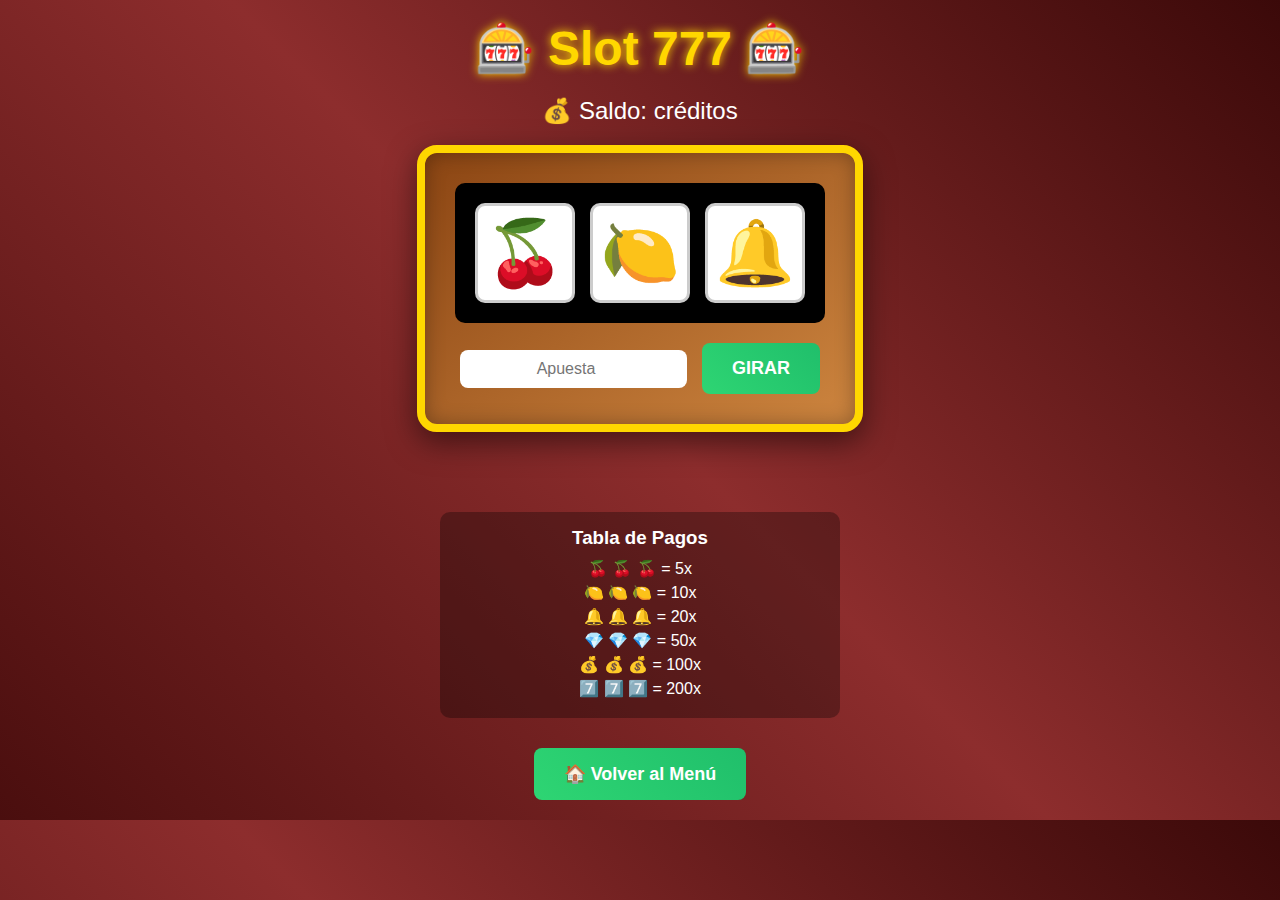
<file: games/slot777.html>
<!DOCTYPE html>
<html lang="es">
<head>
    <meta charset="UTF-8">
    <title>🎰 Slot 777 🎰</title>
    <style>
        * { margin: 0; padding: 0; box-sizing: border-box; }
        body { font-family: 'Arial', sans-serif; background: linear-gradient(45deg, #4a0e0e, #8d2d2d, #3b0909); color: #fff; text-align: center; padding: 20px; }
        .container { max-width: 800px; margin: 0 auto; }
        h2 { font-size: 3rem; margin-bottom: 20px; color: #ffd700; text-shadow: 0 0 10px #ffd700; }
        .balance { font-size: 1.5rem; margin-bottom: 20px; }
        .slot-machine {
            background: linear-gradient(145deg, #8b4513, #cd853f);
            padding: 30px; border-radius: 20px;
            border: 8px solid #ffd700;
            box-shadow: 0 10px 30px rgba(0,0,0,0.5), inset 0 0 20px rgba(0,0,0,0.3);
            display: inline-block;
        }
        .reels { display: flex; justify-content: center; gap: 15px; margin-bottom: 20px; background: #000; padding: 20px; border-radius: 10px; }
        .reel {
            width: 100px; height: 100px;
            background-color: #fff;
            border: 3px solid #ccc;
            border-radius: 10px;
            overflow: hidden;
            font-size: 4rem;
            display: flex; align-items: center; justify-content: center;
        }
        .reel.spinning { animation: spin 0.1s linear infinite; }
        @keyframes spin { from { transform: translateY(-20px); } to { transform: translateY(20px); } }
        .controls { display: flex; justify-content: center; align-items: center; gap: 15px; margin-top: 20px; }
        input { padding: 10px; font-size: 16px; border-radius: 8px; border: none; text-align: center; }
        button {
            padding: 15px 30px; font-size: 18px; cursor: pointer; border-radius: 8px; border: none;
            color: white; background: linear-gradient(45deg, #2ed573, #20bf6b); transition: transform 0.2s;
            font-weight: bold;
        }
        button:hover { transform: scale(1.05); }
        #result { font-size: 1.5rem; margin-top: 20px; font-weight: bold; color: #ffd700; min-height: 30px; }
        .payout-table { margin: 30px auto; background: rgba(0,0,0,0.3); padding: 15px; border-radius: 10px; max-width: 400px; }
        .payout-table h3 { margin-bottom: 10px; }
        .payout-table p { margin: 5px 0; }
    </style>
</head>
<body>
    <div class="container">
        <h2>🎰 Slot 777 🎰</h2>
        <div class="balance">💰 Saldo: <span id="saldo"></span> créditos</div>

        <div class="slot-machine">
            <div class="reels">
                <div class="reel" id="reel1">🍒</div>
                <div class="reel" id="reel2">🍋</div>
                <div class="reel" id="reel3">🔔</div>
            </div>
            <div class="controls">
                <input type="number" id="apuesta" placeholder="Apuesta" min="1">
                <button id="spinBtn">GIRAR</button>
            </div>
        </div>

        <div id="result"></div>
        <div class="payout-table">
            <h3>Tabla de Pagos</h3>
            <p>🍒 🍒 🍒 = 5x</p>
            <p>🍋 🍋 🍋 = 10x</p>
            <p>🔔 🔔 🔔 = 20x</p>
            <p>💎 💎 💎 = 50x</p>
            <p>💰 💰 💰 = 100x</p>
            <p>7️⃣ 7️⃣ 7️⃣ = 200x</p>
        </div>
        
        <button onclick="window.location.href='../index.html'">🏠 Volver al Menú</button>
    </div>

    <script>
        const users = JSON.parse(localStorage.getItem("users")) || {};
        let currentUser = localStorage.getItem("currentUser");
        const saldoEl = document.getElementById("saldo");
        const spinBtn = document.getElementById("spinBtn");
        const resultDiv = document.getElementById("result");
        const reels = [document.getElementById("reel1"), document.getElementById("reel2"), document.getElementById("reel3")];

        const symbols = ['🍒', '🍋', '🔔', '💎', '💰', '7️⃣'];
        const payouts = { '🍒': 5, '🍋': 10, '🔔': 20, '💎': 50, '💰': 100, '7️⃣': 200 };

        function updateSaldo() {
            if (users[currentUser]) {
                saldoEl.innerText = users[currentUser].saldo.toLocaleString();
            }
        }

        spinBtn.addEventListener("click", () => {
            const apuesta = parseInt(document.getElementById("apuesta").value);
            if (!apuesta || apuesta <= 0 || apuesta > users[currentUser].saldo) {
                alert("Apuesta inválida.");
                return;
            }

            users[currentUser].saldo -= apuesta;
            localStorage.setItem("users", JSON.stringify(users));
            updateSaldo();
            
            spinBtn.disabled = true;
            resultDiv.innerText = '';
            
            let spinCount = 0;
            const spinInterval = setInterval(() => {
                reels.forEach(reel => {
                    reel.innerText = symbols[Math.floor(Math.random() * symbols.length)];
                });
                spinCount++;
                if (spinCount > 20) {
                    clearInterval(spinInterval);
                    determineResult(apuesta);
                }
            }, 100);
        });

        function determineResult(apuesta) {
            const resultSymbols = reels.map(() => symbols[Math.floor(Math.random() * symbols.length)]);
            reels.forEach((reel, i) => reel.innerText = resultSymbols[i]);

            let payout = 0;
            if (resultSymbols[0] === resultSymbols[1] && resultSymbols[1] === resultSymbols[2]) {
                payout = apuesta * payouts[resultSymbols[0]];
                resultDiv.innerText = `¡JACKPOT! Ganaste ${payout.toLocaleString()} créditos.`;
            } else {
                resultDiv.innerText = '¡Mejor suerte la próxima vez!';
            }

            if (payout > 0) {
                users[currentUser].saldo += payout;
                localStorage.setItem("users", JSON.stringify(users));
                updateSaldo();
            }
            
            spinBtn.disabled = false;
        }

        // Inicialización
        updateSaldo();
    </script>
</body>
</html>
</file>
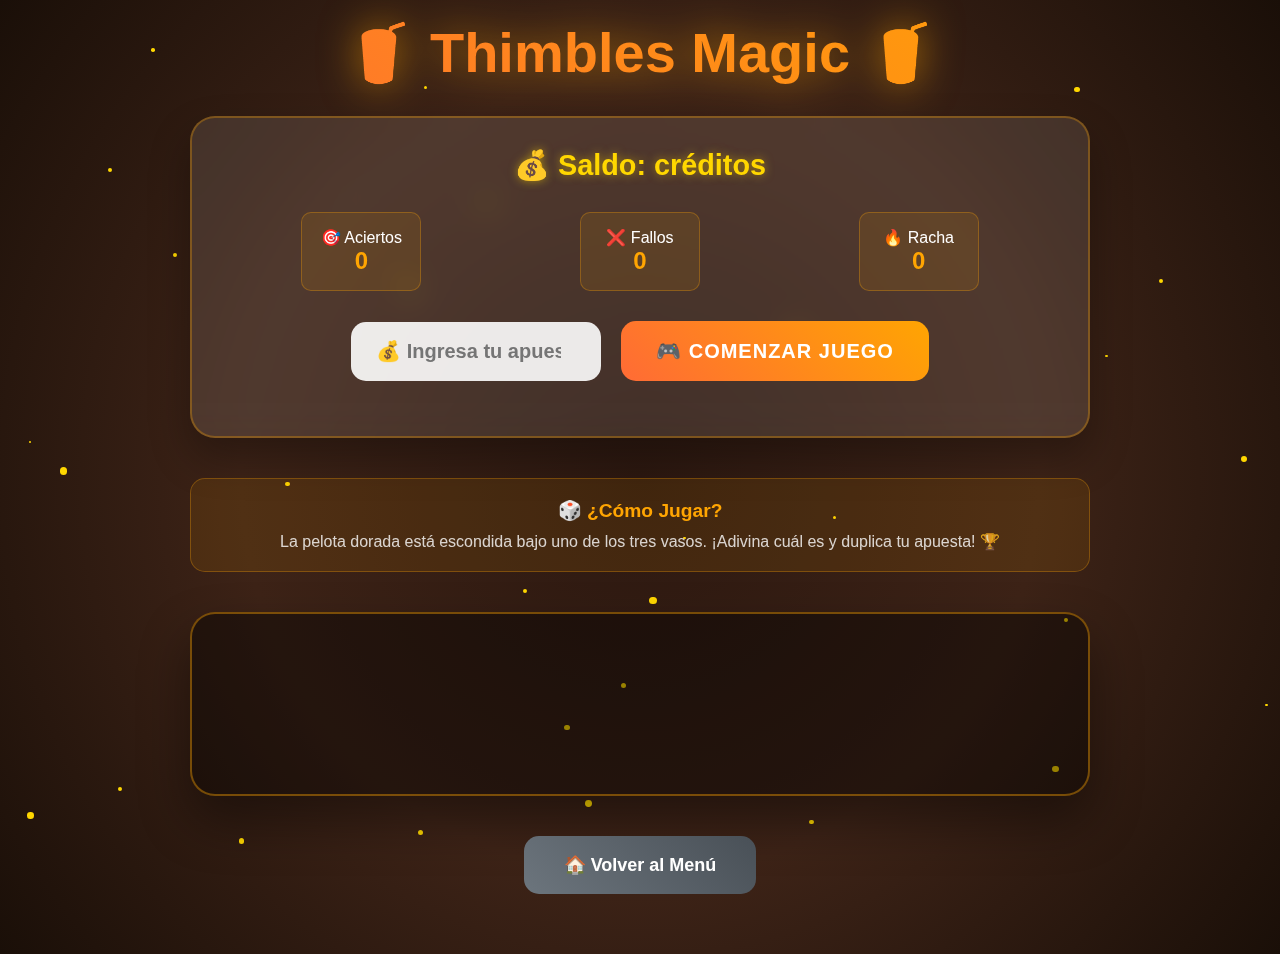
<file: games/thimbles.html>
<!DOCTYPE html>
<html lang="es">
<head>
    <meta charset="UTF-8">
    <title>🥤 Thimbles Magic 🥤</title>
    <style>
        * {
            margin: 0;
            padding: 0;
            box-sizing: border-box;
        }

        body {
            font-family: 'Arial', sans-serif;
            background: radial-gradient(circle at center, #2c1810, #3d2317, #1a0f08);
            color: #fff;
            min-height: 100vh;
            padding: 20px;
            overflow-x: hidden;
            position: relative;
        }

        /* Partículas mágicas de fondo */
        .magic-particles {
            position: fixed;
            top: 0;
            left: 0;
            width: 100%;
            height: 100%;
            pointer-events: none;
            z-index: 1;
        }

        .magic-particle {
            position: absolute;
            background: #ffd700;
            border-radius: 50%;
            animation: magicFloat 8s ease-in-out infinite;
        }

        @keyframes magicFloat {
            0%, 100% { transform: translateY(0px) rotate(0deg); opacity: 0.3; }
            25% { transform: translateY(-30px) rotate(90deg); opacity: 0.8; }
            50% { transform: translateY(-10px) rotate(180deg); opacity: 0.5; }
            75% { transform: translateY(-40px) rotate(270deg); opacity: 0.9; }
        }

        .container {
            max-width: 900px;
            margin: 0 auto;
            position: relative;
            z-index: 10;
        }

        h2 {
            text-align: center;
            font-size: 3.5rem;
            margin-bottom: 30px;
            background: linear-gradient(45deg, #ff6b35, #ffa502, #ff9ff3, #ff6b35);
            background-size: 400% 400%;
            -webkit-background-clip: text;
            background-clip: text;
            -webkit-text-fill-color: transparent;
            animation: magicGlow 3s ease-in-out infinite;
            filter: drop-shadow(0 0 20px rgba(255, 165, 2, 0.6));
        }

        @keyframes magicGlow {
            0%, 100% { 
                background-position: 0% 50%; 
                transform: scale(1);
            }
            50% { 
                background-position: 100% 50%; 
                transform: scale(1.05);
            }
        }

        .game-header {
            background: rgba(255, 255, 255, 0.1);
            backdrop-filter: blur(15px);
            border-radius: 25px;
            padding: 30px;
            margin-bottom: 40px;
            border: 2px solid rgba(255, 165, 2, 0.3);
            text-align: center;
            animation: slideDown 0.8s ease-out;
            box-shadow: 0 20px 40px rgba(0, 0, 0, 0.3);
        }

        @keyframes slideDown {
            from { transform: translateY(-50px); opacity: 0; }
            to { transform: translateY(0); opacity: 1; }
        }

        .balance {
            font-size: 1.8rem;
            color: #ffd700;
            font-weight: bold;
            margin-bottom: 25px;
            text-shadow: 0 0 10px rgba(255, 215, 0, 0.5);
        }

        .bet-section {
            display: flex;
            gap: 20px;
            align-items: center;
            justify-content: center;
            flex-wrap: wrap;
            margin: 25px 0;
        }

        input[type="number"] {
            padding: 18px 25px;
            font-size: 20px;
            border-radius: 15px;
            border: none;
            background: rgba(255, 255, 255, 0.9);
            color: #333;
            width: 250px;
            text-align: center;
            transition: all 0.4s ease;
            font-weight: bold;
        }

        input[type="number"]:focus {
            transform: scale(1.08);
            box-shadow: 0 0 25px rgba(255, 165, 2, 0.6);
            outline: none;
            background: rgba(255, 255, 255, 1);
        }

        .start-btn {
            padding: 18px 35px;
            font-size: 20px;
            font-weight: bold;
            cursor: pointer;
            border-radius: 15px;
            border: none;
            background: linear-gradient(45deg, #ff6b35, #ffa502);
            color: white;
            transition: all 0.4s ease;
            position: relative;
            overflow: hidden;
            text-transform: uppercase;
            letter-spacing: 1px;
        }

        .start-btn::before {
            content: '';
            position: absolute;
            top: 0;
            left: -100%;
            width: 100%;
            height: 100%;
            background: linear-gradient(90deg, transparent, rgba(255, 255, 255, 0.4), transparent);
            transition: left 0.8s ease;
        }

        .start-btn:hover {
            transform: translateY(-5px);
            box-shadow: 0 15px 35px rgba(255, 107, 53, 0.5);
        }

        .start-btn:hover::before {
            left: 100%;
        }

        .game-instructions {
            text-align: center;
            margin: 30px 0;
            padding: 20px;
            background: rgba(255, 165, 2, 0.1);
            border-radius: 15px;
            border: 1px solid rgba(255, 165, 2, 0.3);
        }

        .instructions-text {
            font-size: 1.2rem;
            color: #ffa502;
            font-weight: bold;
            margin-bottom: 10px;
        }

        .instructions-detail {
            opacity: 0.8;
            font-size: 1rem;
        }

        .thimbles-container {
            background: rgba(0, 0, 0, 0.4);
            border-radius: 25px;
            padding: 50px 30px;
            margin: 40px 0;
            border: 2px solid rgba(255, 165, 2, 0.4);
            box-shadow: 0 25px 50px rgba(0, 0, 0, 0.4);
        }

        .shuffle-animation {
            text-align: center;
            font-size: 1.5rem;
            color: #ffa502;
            margin-bottom: 30px;
            display: none;
            animation: pulse 1s ease-in-out infinite;
        }

        @keyframes pulse {
            0%, 100% { opacity: 0.6; transform: scale(1); }
            50% { opacity: 1; transform: scale(1.05); }
        }

        #thimbles {
            display: flex;
            justify-content: center;
            gap: 40px;
            margin: 40px 0;
            perspective: 1000px;
        }

        .cup {
            width: 120px;
            height: 120px;
            background: linear-gradient(145deg, #8b4513, #cd853f);
            border-radius: 60px 60px 20px 20px;
            cursor: pointer;
            display: flex;
            align-items: center;
            justify-content: center;
            font-size: 2.5rem;
            color: #fff;
            font-weight: bold;
            transition: all 0.4s ease;
            border: 4px solid #daa520;
            box-shadow: 
                0 10px 20px rgba(0, 0, 0, 0.3),
                inset 0 5px 10px rgba(255, 255, 255, 0.2);
            position: relative;
            overflow: hidden;
        }

        .cup::before {
            content: '🥤';
            position: absolute;
            top: 50%;
            left: 50%;
            transform: translate(-50%, -50%);
            font-size: 2rem;
            opacity: 0.7;
        }

        .cup:hover {
            transform: translateY(-15px) rotateX(10deg);
            box-shadow: 
                0 20px 40px rgba(0, 0, 0, 0.4),
                0 0 30px rgba(255, 165, 2, 0.5);
            border-color: #ffa502;
        }

        .cup.shuffling {
            animation: shuffle 0.8s ease-in-out infinite;
        }

        @keyframes shuffle {
            0%, 100% { transform: translateY(0px) rotateZ(0deg); }
            25% { transform: translateY(-20px) rotateZ(-10deg); }
            50% { transform: translateY(-10px) rotateZ(5deg); }
            75% { transform: translateY(-25px) rotateZ(10deg); }
        }

        .cup.correct {
            background: linear-gradient(145deg, #2ed573, #20bf6b);
            border-color: #2ed573;
            animation: winReveal 1s ease-out;
            box-shadow: 
                0 0 40px rgba(46, 213, 115, 0.8),
                0 10px 30px rgba(0, 0, 0, 0.3);
        }

        .cup.correct::before {
            content: '🏆';
            animation: winBounce 0.8s ease-out;
        }

        @keyframes winReveal {
            0% { transform: scale(1); }
            50% { transform: scale(1.3) rotateY(180deg); }
            100% { transform: scale(1.1); }
        }

        @keyframes winBounce {
            0%, 20%, 50%, 80%, 100% { transform: translate(-50%, -50%) scale(1); }
            40% { transform: translate(-50%, -50%) scale(1.3); }
            60% { transform: translate(-50%, -50%) scale(1.1); }
        }

        .cup.wrong {
            background: linear-gradient(145deg, #ff4757, #c44569);
            border-color: #ff4757;
            animation: loseShake 0.8s ease-out;
            box-shadow: 
                0 0 40px rgba(255, 71, 87, 0.8),
                0 10px 30px rgba(0, 0, 0, 0.3);
        }

        .cup.wrong::before {
            content: '💥';
            animation: explodeEffect 0.8s ease-out;
        }

        @keyframes loseShake {
            0%, 100% { transform: translateX(0); }
            25% { transform: translateX(-10px); }
            75% { transform: translateX(10px); }
        }

        @keyframes explodeEffect {
            0% { transform: translate(-50%, -50%) scale(1); }
            50% { transform: translate(-50%, -50%) scale(1.5); }
            100% { transform: translate(-50%, -50%) scale(1.2); }
        }

        .ball-indicator {
            width: 30px;
            height: 30px;
            background: radial-gradient(circle, #ffd700, #ff6b35);
            border-radius: 50%;
            position: absolute;
            bottom: -15px;
            left: 50%;
            transform: translateX(-50%);
            border: 3px solid #fff;
            box-shadow: 0 0 15px rgba(255, 215, 0, 0.8);
            animation: ballGlow 1.5s ease-in-out infinite;
            display: none;
        }

        @keyframes ballGlow {
            0%, 100% { 
                box-shadow: 0 0 15px rgba(255, 215, 0, 0.8);
                transform: translateX(-50%) scale(1);
            }
            50% { 
                box-shadow: 0 0 25px rgba(255, 215, 0, 1);
                transform: translateX(-50%) scale(1.1);
            }
        }

        .result-display {
            text-align: center;
            font-size: 2rem;
            font-weight: bold;
            margin: 30px 0;
            padding: 25px;
            border-radius: 20px;
            display: none;
            animation: resultZoom 0.8s ease-out;
        }

        @keyframes resultZoom {
            0% { transform: scale(0.3); opacity: 0; }
            50% { transform: scale(1.1); opacity: 1; }
            100% { transform: scale(1); opacity: 1; }
        }

        .result-display.win {
            background: linear-gradient(45deg, rgba(46, 213, 115, 0.3), rgba(32, 191, 107, 0.3));
            color: #2ed573;
            border: 3px solid #2ed573;
            box-shadow: 0 0 30px rgba(46, 213, 115, 0.5);
        }

        .result-display.lose {
            background: linear-gradient(45deg, rgba(255, 71, 87, 0.3), rgba(196, 69, 105, 0.3));
            color: #ff4757;
            border: 3px solid #ff4757;
            box-shadow: 0 0 30px rgba(255, 71, 87, 0.5);
        }

        .back-btn {
            display: block;
            margin: 40px auto;
            padding: 18px 40px;
            font-size: 18px;
            font-weight: bold;
            cursor: pointer;
            border-radius: 15px;
            border: none;
            background: linear-gradient(45deg, #6c757d, #495057);
            color: white;
            transition: all 0.3s ease;
        }

        .back-btn:hover {
            transform: translateY(-5px);
            box-shadow: 0 15px 30px rgba(108, 117, 125, 0.4);
        }

        .game-stats {
            display: flex;
            justify-content: space-around;
            margin: 20px 0;
            flex-wrap: wrap;
        }

        .stat-item {
            background: rgba(255, 165, 2, 0.1);
            padding: 15px;
            border-radius: 10px;
            text-align: center;
            min-width: 120px;
            margin: 5px;
            border: 1px solid rgba(255, 165, 2, 0.3);
        }

        .stat-value {
            font-size: 1.5rem;
            font-weight: bold;
            color: #ffa502;
        }

        @media (max-width: 768px) {
            h2 { font-size: 2.5rem; }
            #thimbles { gap: 20px; flex-wrap: wrap; }
            .cup { width: 100px; height: 100px; font-size: 2rem; }
            .bet-section { flex-direction: column; }
        }
    </style>
</head>
<body>
    <div class="magic-particles" id="magicParticles"></div>
    
    <div class="container">
        <h2>🥤 Thimbles Magic 🥤</h2>
        
        <div class="game-header">
            <div class="balance">💰 Saldo: <span id="saldo"></span> créditos</div>
            
            <div class="game-stats">
                <div class="stat-item">
                    <div>🎯 Aciertos</div>
                    <div class="stat-value" id="wins">0</div>
                </div>
                <div class="stat-item">
                    <div>❌ Fallos</div>
                    <div class="stat-value" id="losses">0</div>
                </div>
                <div class="stat-item">
                    <div>🔥 Racha</div>
                    <div class="stat-value" id="streak">0</div>
                </div>
            </div>
            
            <div class="bet-section">
                <input type="number" id="apuesta" placeholder="💰 Ingresa tu apuesta" min="1">
                <button class="start-btn" id="startBtn">🎮 Comenzar Juego</button>
            </div>
        </div>

        <div class="game-instructions">
            <div class="instructions-text">🎲 ¿Cómo Jugar?</div>
            <div class="instructions-detail">
                La pelota dorada está escondida bajo uno de los tres vasos. 
                ¡Adivina cuál es y duplica tu apuesta! 🏆
            </div>
        </div>

        <div class="thimbles-container">
            <div class="shuffle-animation" id="shuffleText">
                ✨ Mezclando los vasos... ✨
            </div>
            <div id="thimbles"></div>
        </div>

        <div class="result-display" id="resultDisplay"></div>

        <button class="back-btn" onclick="volverMenu()">🏠 Volver al Menú</button>
    </div>

    <script>
        let users = JSON.parse(localStorage.getItem("users")) || {};
        let currentUser = localStorage.getItem("currentUser");
        let saldoEl = document.getElementById("saldo");
        let gameState = {
            ballPosition: 0,
            currentBet: 0,
            gameActive: false,
            wins: parseInt(localStorage.getItem(`${currentUser}_thimbles_wins`)) || 0,
            losses: parseInt(localStorage.getItem(`${currentUser}_thimbles_losses`)) || 0,
            streak: parseInt(localStorage.getItem(`${currentUser}_thimbles_streak`)) || 0
        };

        // Crear partículas mágicas
        function createMagicParticles() {
            const particles = document.getElementById('magicParticles');
            for (let i = 0; i < 30; i++) {
                const particle = document.createElement('div');
                particle.classList.add('magic-particle');
                particle.style.left = Math.random() * 100 + '%';
                particle.style.top = Math.random() * 100 + '%';
                particle.style.width = particle.style.height = Math.random() * 6 + 2 + 'px';
                particle.style.animationDelay = Math.random() * 8 + 's';
                particle.style.animationDuration = (Math.random() * 4 + 4) + 's';
                particles.appendChild(particle);
            }
        }

        function updateSaldo() { 
            users = JSON.parse(localStorage.getItem("users")) || {};
            const currentSaldo = parseInt(saldoEl.innerText) || 0;
            const newSaldo = users[currentUser].saldo;
            
            const increment = (newSaldo - currentSaldo) / 20;
            let current = currentSaldo;
            
            const timer = setInterval(() => {
                current += increment;
                if ((increment > 0 && current >= newSaldo) || 
                    (increment < 0 && current <= newSaldo)) {
                    current = newSaldo;
                    clearInterval(timer);
                }
                saldoEl.innerText = Math.floor(current);
            }, 30);
        }

        function updateStats() {
            document.getElementById('wins').textContent = gameState.wins;
            document.getElementById('losses').textContent = gameState.losses;
            document.getElementById('streak').textContent = gameState.streak;
        }

        function saveStats() {
            localStorage.setItem(`${currentUser}_thimbles_wins`, gameState.wins);
            localStorage.setItem(`${currentUser}_thimbles_losses`, gameState.losses);
            localStorage.setItem(`${currentUser}_thimbles_streak`, gameState.streak);
        }

        function showResult(message, type) {
            const resultEl = document.getElementById('resultDisplay');
            resultEl.innerHTML = message;
            resultEl.className = `result-display ${type}`;
            resultEl.style.display = 'block';
            
            setTimeout(() => {
                resultEl.style.display = 'none';
            }, 4000);
        }

        function createCups() {
            const thimblesDiv = document.getElementById("thimbles");
            thimblesDiv.innerHTML = '';
            
            for (let i = 0; i < 3; i++) {
                let cup = document.createElement("div");
                cup.classList.add("cup");
                cup.dataset.index = i;
                cup.addEventListener("click", () => pickCup(i));
                
                // Añadir indicador de pelota (oculto inicialmente)
                let ballIndicator = document.createElement("div");
                ballIndicator.classList.add("ball-indicator");
                cup.appendChild(ballIndicator);
                
                thimblesDiv.appendChild(cup);
            }
        }

        function shuffleAnimation() {
            const cups = document.querySelectorAll(".cup");
            const shuffleText = document.getElementById('shuffleText');
            
            shuffleText.style.display = 'block';
            cups.forEach(cup => cup.classList.add('shuffling'));
            
            return new Promise(resolve => {
                setTimeout(() => {
                    cups.forEach(cup => cup.classList.remove('shuffling'));
                    shuffleText.style.display = 'none';
                    resolve();
                }, 2000);
            });
        }

        document.getElementById("startBtn").addEventListener("click", async () => {
            if (gameState.gameActive) return;
            
            let apuesta = parseInt(document.getElementById("apuesta").value);
            if (!apuesta || apuesta > users[currentUser].saldo) { 
                alert("💸 Apuesta inválida"); 
                return; 
            }
            
            gameState.gameActive = true;
            gameState.currentBet = apuesta;
            users[currentUser].saldo -= apuesta;
            localStorage.setItem("users", JSON.stringify(users));
            updateSaldo();

            // Generar posición aleatoria de la pelota
            gameState.ballPosition = Math.floor(Math.random() * 3);
            
            createCups();
            await shuffleAnimation();
            
            document.getElementById("startBtn").disabled = true;
        });

        function pickCup(index) {
            if (!gameState.gameActive) return;
            
            const cups = document.querySelectorAll(".cup");
            const ballIndicators = document.querySelectorAll(".ball-indicator");
            
            // Desactivar clics
            gameState.gameActive = false;
            cups.forEach(cup => cup.style.pointerEvents = 'none');
            
            if (index === gameState.ballPosition) {
                // ¡Ganó!
                cups[index].classList.add("correct");
                ballIndicators[index].style.display = 'block';
                
                const winnings = gameState.currentBet * 2;
                users[currentUser].saldo += winnings;
                localStorage.setItem("users", JSON.stringify(users));
                
                gameState.wins++;
                gameState.streak++;
                
                showResult(`🎉 ¡Excelente! ¡Ganaste ${winnings} créditos! 🎉<br>💎 Racha: ${gameState.streak}`, 'win');
                
            } else {
                // Perdió
                cups[index].classList.add("wrong");
                cups[gameState.ballPosition].classList.add("correct");
                ballIndicators[gameState.ballPosition].style.display = 'block';
                
                gameState.losses++;
                gameState.streak = 0;
                
                showResult(`😔 ¡Fallaste! La pelota estaba en el vaso ${gameState.ballPosition + 1} 😔<br>💔 Perdiste ${gameState.currentBet} créditos`, 'lose');
            }
            
            updateSaldo();
            updateStats();
            saveStats();
            
            // Reactivar después de 3 segundos
            setTimeout(() => {
                document.getElementById("startBtn").disabled = false;
                cups.forEach(cup => {
                    cup.style.pointerEvents = 'auto';
                    cup.classList.remove('correct', 'wrong');
                });
                ballIndicators.forEach(ball => ball.style.display = 'none');
            }, 3000);
        }

        function volverMenu() { 
            window.location.href = "../index.html"; 
        }

        // Inicialización
        window.onload = () => {
            createMagicParticles();
            updateSaldo();
            updateStats();
        };
    </script>
</body>
</html>
</file>
